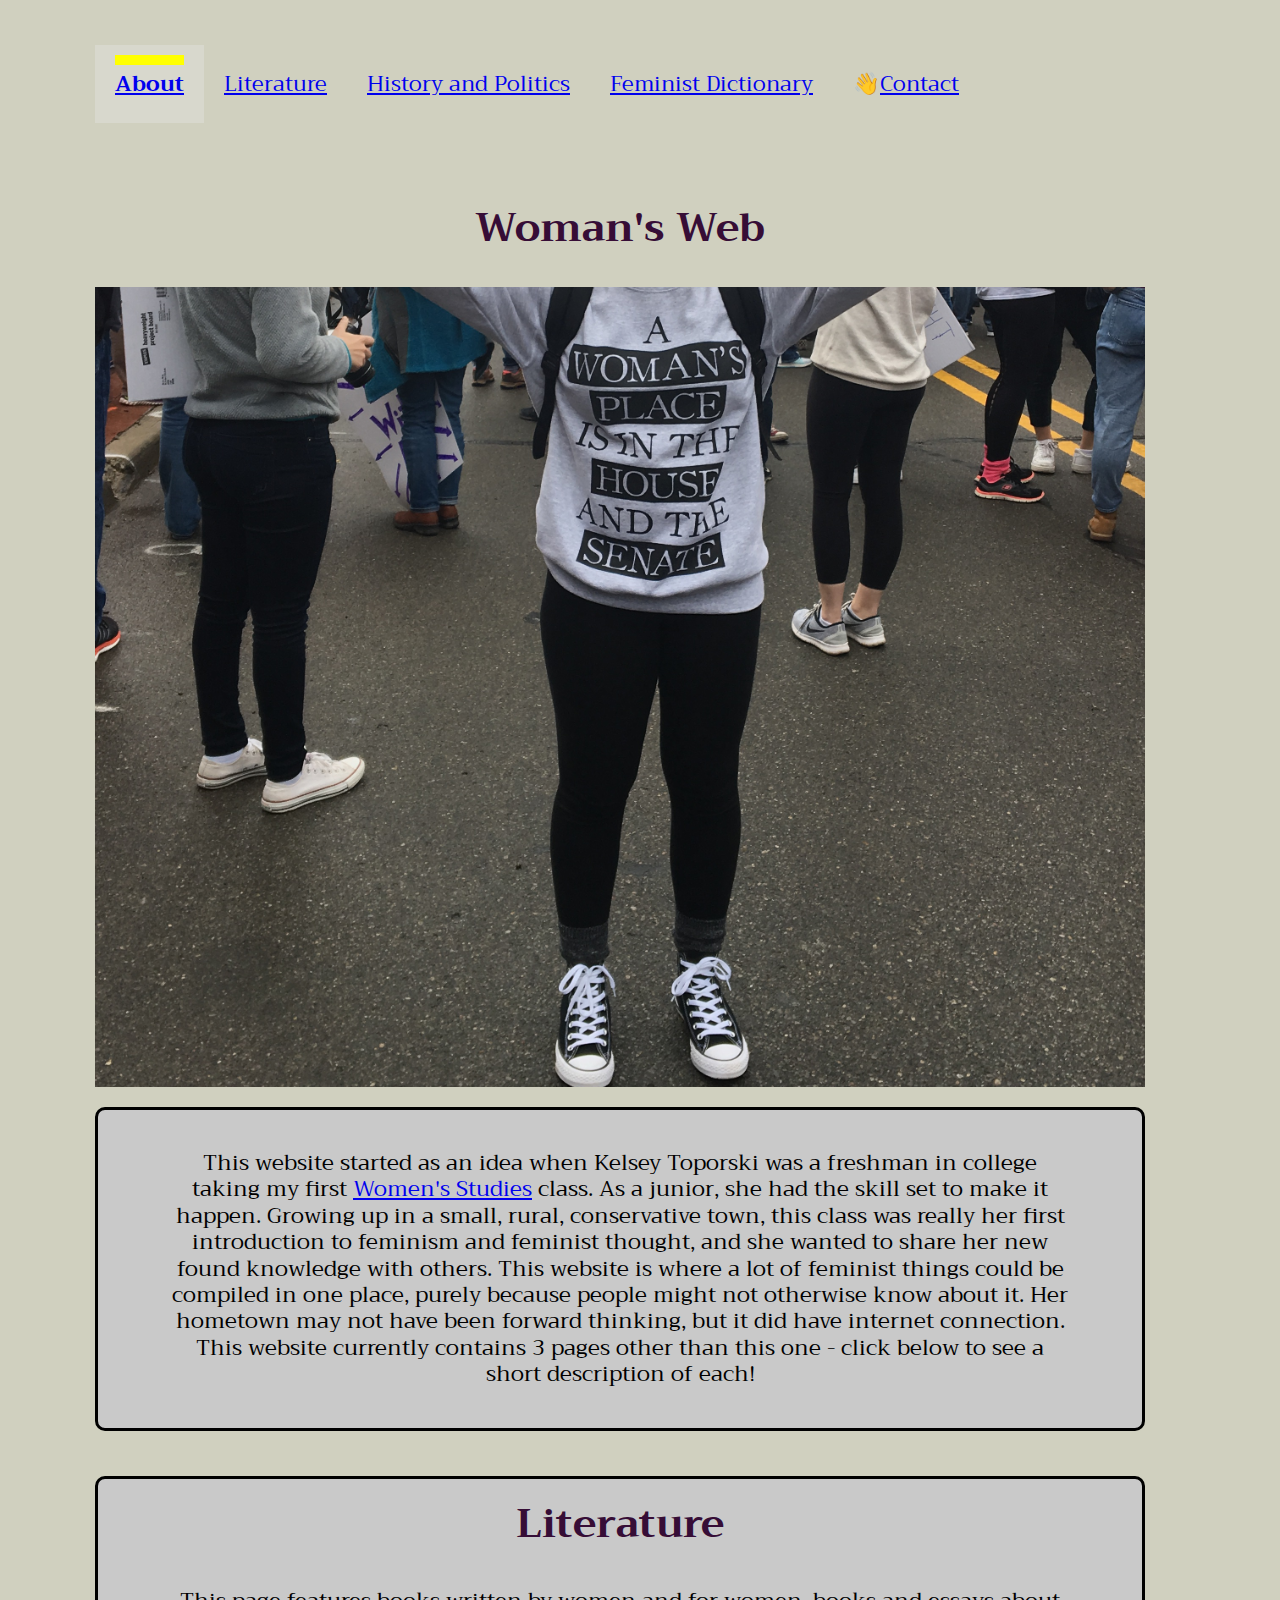
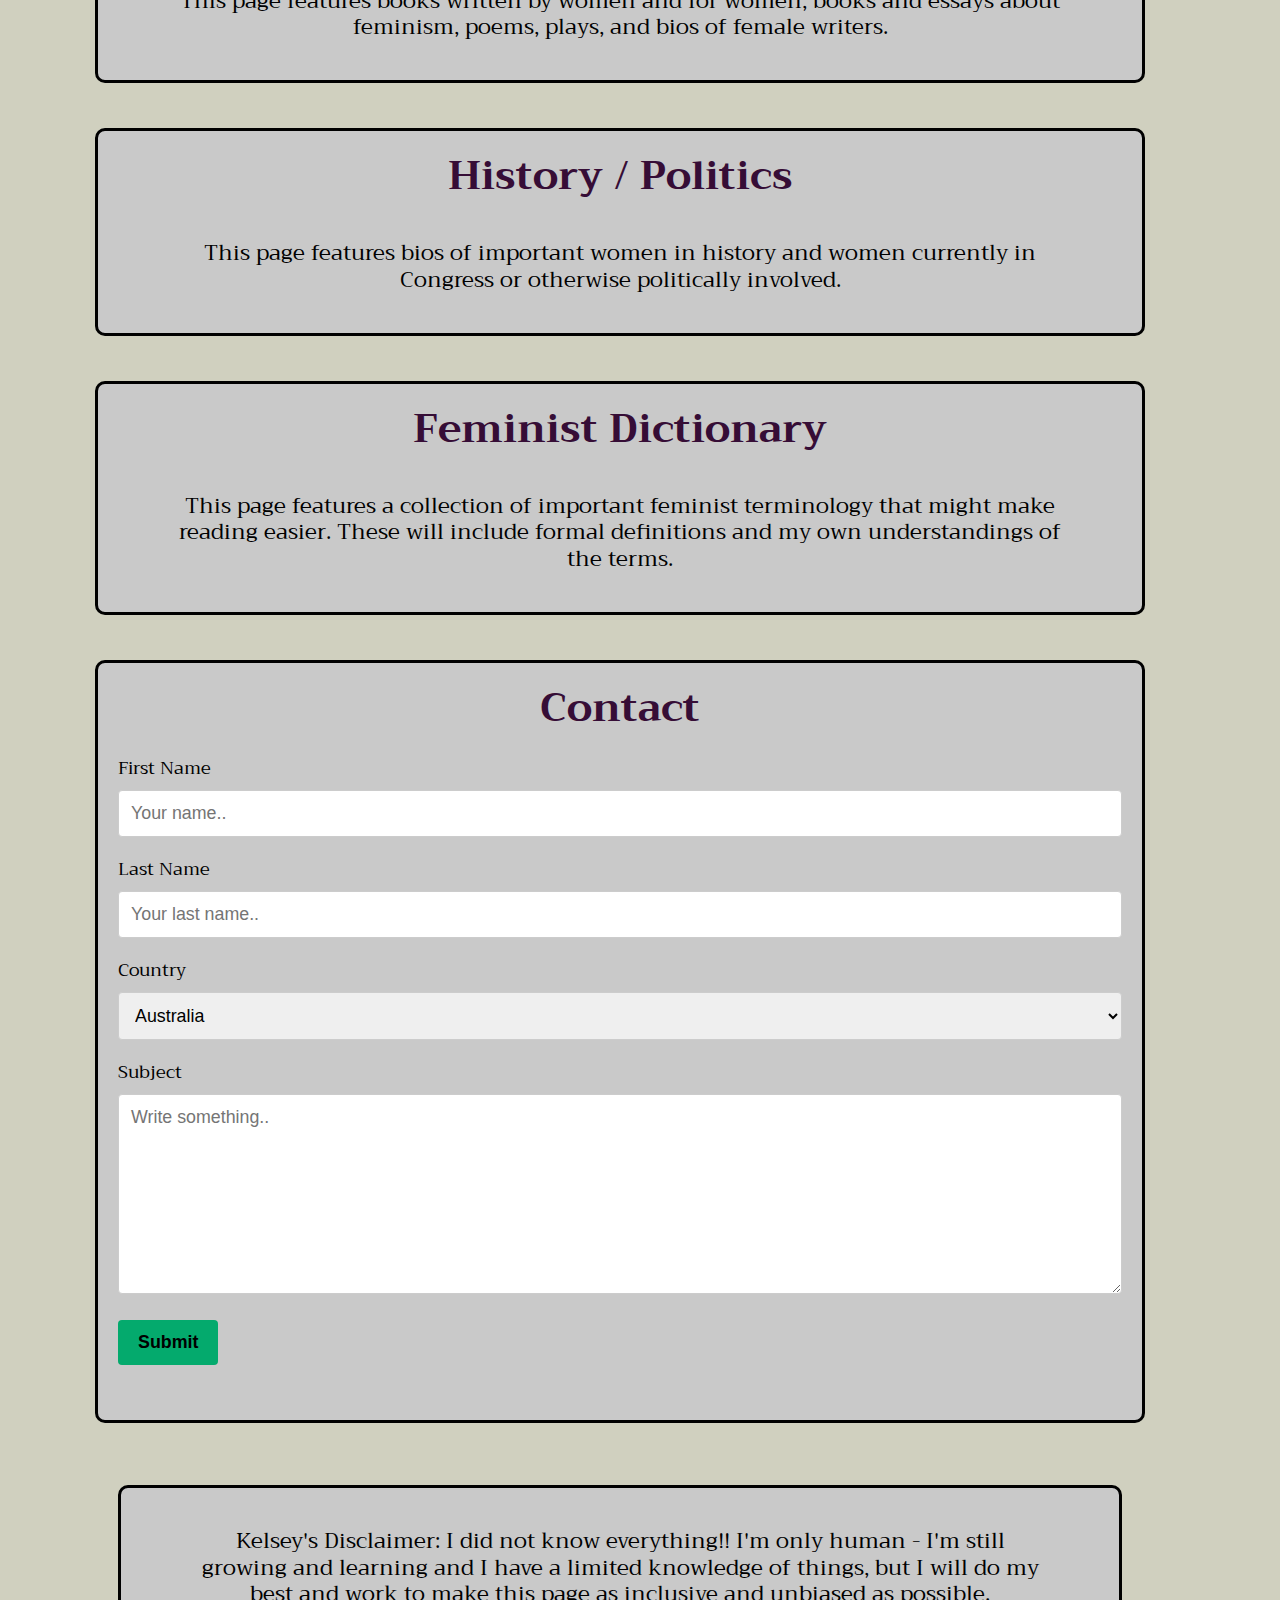
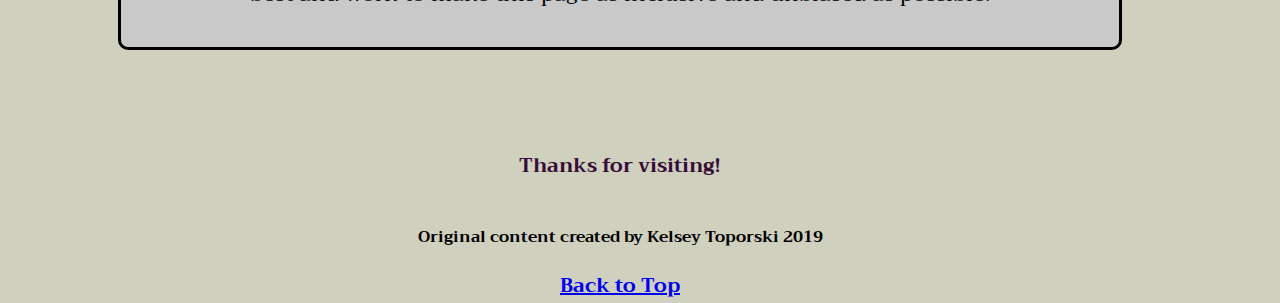
<file: index.html>
<!DOCTYPE html>
<html lang="en">
<head>
  <meta charset="UTF-8">

  <meta name="viewport" content="width=device-width, initial-scale=1.0">
  

  <!-- connects to the stylesheets -->
  <link rel="stylesheet" href="css/reset.css">
  <link rel="stylesheet" href="css/style.css">

  <!-- connect to a Google font -->  
  <link rel="stylesheet" href="https://fonts.googleapis.com/css?family=Trirong">
  <!-- connect to a Font Aweseom font -->
  <link rel="stylesheet" href="https://cdnjs.cloudflare.com/ajax/libs/font-awesome/4.7.0/css/font-awesome.min.css">
  <!-- connect to a favicon -->

  <title>Women's Web</title>
</head>
<body>
  <a class="skip" href="#mainstuff">Skip to Main Content</a>
  <header>
    <nav> 
        <ul>
          <li class="active"><a href="index.html">About</a></li>
          <li><a href="literature.html">Literature</a></li>
          <li><a href="history.html">History and Politics</a></li>
          <li><a href="femdict.html">Feminist Dictionary</a></li>
          <li>&#128075;<a href="#contact">Contact</a></li> 
        </ul>
    </nav>
    <h1> Woman's Web </h1>
    
    <div class = "intro">
      
    
    </div>

    <!-- <div class="womens-image">
      <img src="images/women_march_pano.jpg" width="1200" alt="Image of the Ann Arbor Women's March">
    </div> -->
  </header>

  <main class="container" id = "mainstuff">

    
    <div class="about-text" id = "about" tabindex="0">
      <p>
        This website started as an idea when Kelsey Toporski was a freshman in college taking my first <a href="https://lsa.umich.edu/wgs/undergraduates/undergraduate-courses.html"> Women's Studies</a> class. As a junior, she had the skill set to make it happen. Growing up in a small, rural, conservative town, this class was really her first introduction to feminism and feminist thought, and she wanted to share her new found knowledge with others. 
        This website is where a lot of feminist things could be compiled in one place, purely because people might not otherwise know about it. Her hometown may not have been forward thinking, but it did have internet connection. This website currently contains 3 pages other than this one - click below to see a short description of each!
      </p>
    </div>
    
    

    <div class="literature text" id="literature" tabindex="0">
      <h3>Literature</h3>
        <p>
          This page features books written by women and for women, books and essays about feminism, poems, plays, and bios of female writers.
        </p>
      </div>

      <div class="history text" id="history" tabindex="0">
      <h3>History / Politics</h3>
        <p>
          This page features bios of important women in history and women currently in Congress or otherwise politically involved.
        </p>
      </div>

      <div class="feminist text" id="feminist" tabindex="0">
      <h3>Feminist Dictionary</h3>
        <p>
          This page features a collection of important feminist terminology that might make reading easier. These will include formal definitions and my own understandings of the terms.
        </p>
      </div>
      <div id = "contact" class="contact text" tabindex="0">
        <h3>Contact</h3>
        <form action="action_page.php">

          <label for="fname">First Name</label>
          <input type="text" id="fname" name="firstname" placeholder="Your name..">
      
          <label for="lname">Last Name</label>
          <input type="text" id="lname" name="lastname" placeholder="Your last name..">
      
          <label for="country">Country</label>
          <select id="country" name="country">
            <option value="australia">Australia</option>
            <option value="canada">Canada</option>
            <option value="usa">USA</option>
          </select>
      
          <label for="subject">Subject</label>
          <textarea id="subject" name="subject" placeholder="Write something.." style="height:200px"></textarea>
      
          <input type="submit" value="Submit">
      
        </form>

    <div class="disclaimer" id="disc" tabindex="0">
      <p>
        <span>Kelsey's Disclaimer:</span> I did not know everything!! I'm only human - I'm still growing and learning and I have a limited knowledge of things, but I will do my best and work to make this page as inclusive and unbiased as possible.
      </p>
    </div>


 
</main>
<footer>
  <!-- <p class="thanks"> -->
  <div class = "thanks" id="thankstext" tabindex="0">
    Thanks for visiting! <i class="far fa-grin"> </i>
  <p>Original content created by Kelsey Toporski 2019</p>
  <a href="#top" class="tops">Back to Top</a>
</div>
</footer>
</body>
</html>
</file>
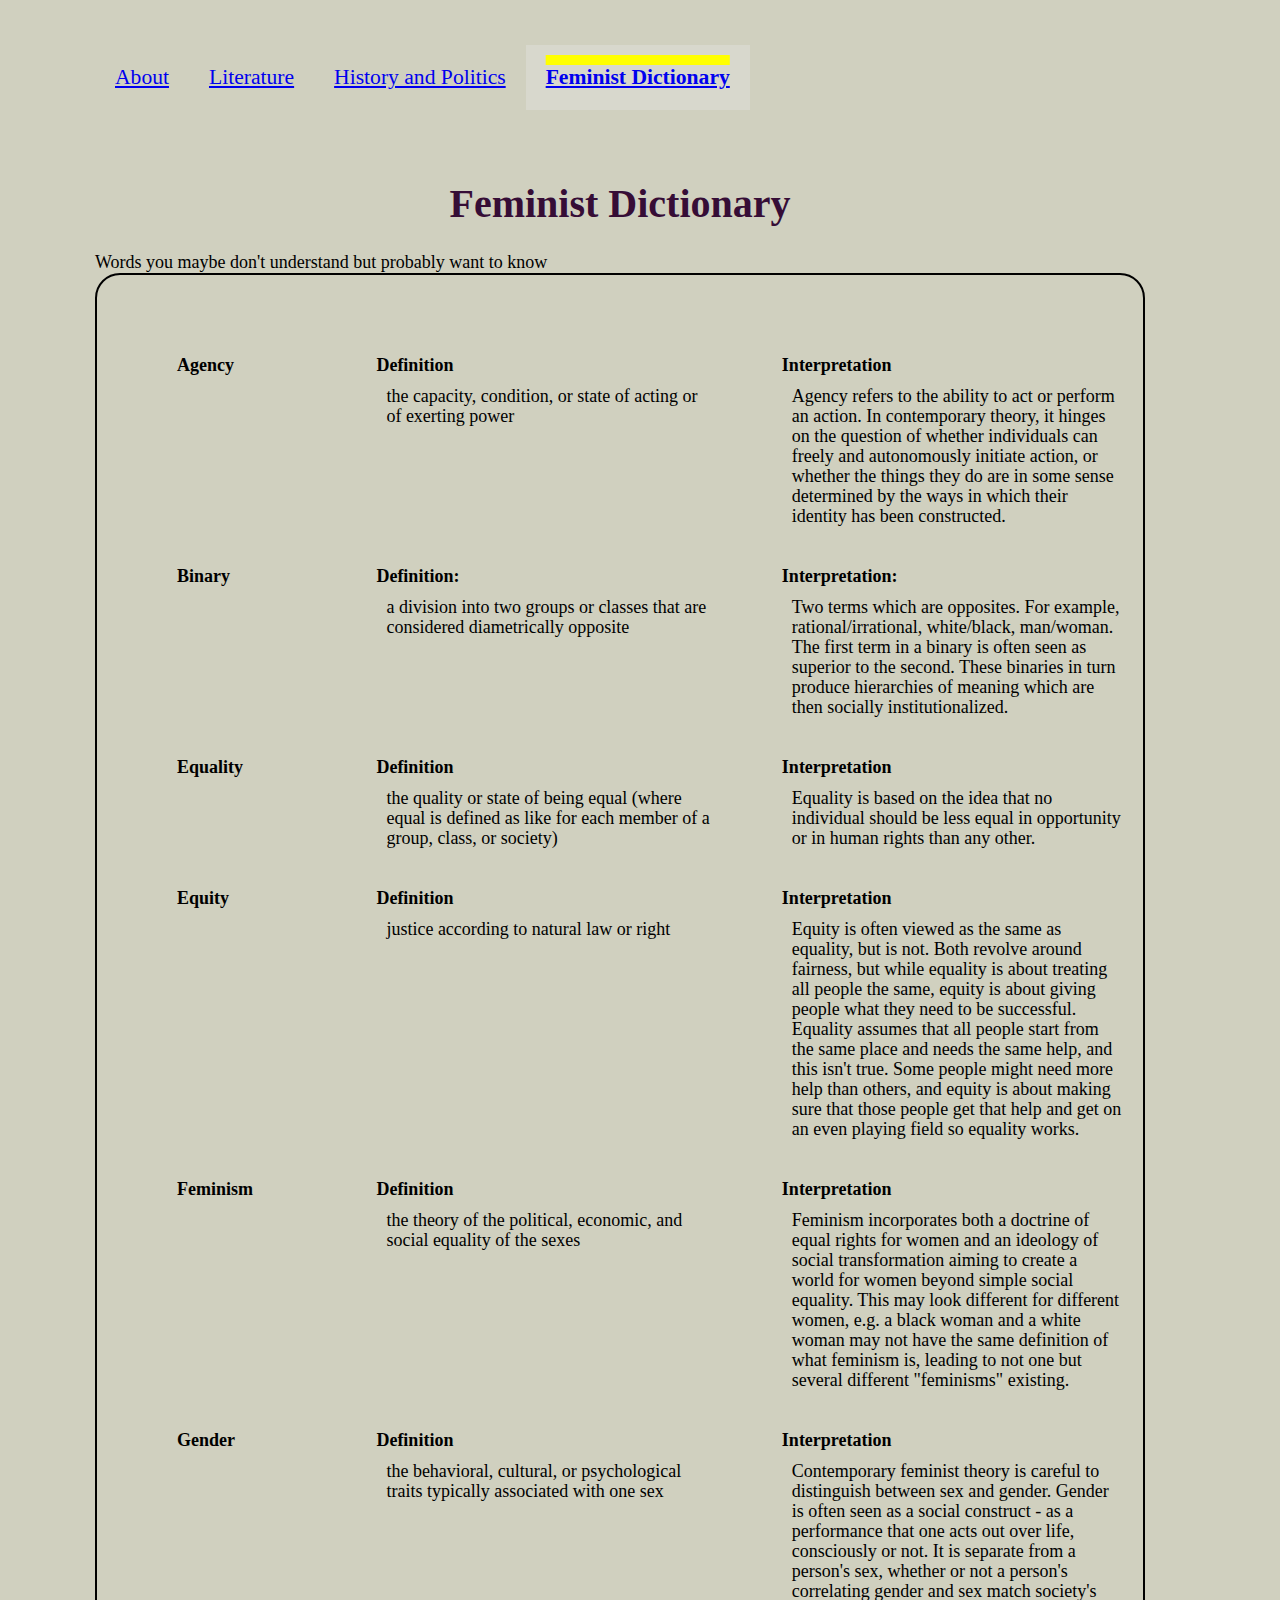
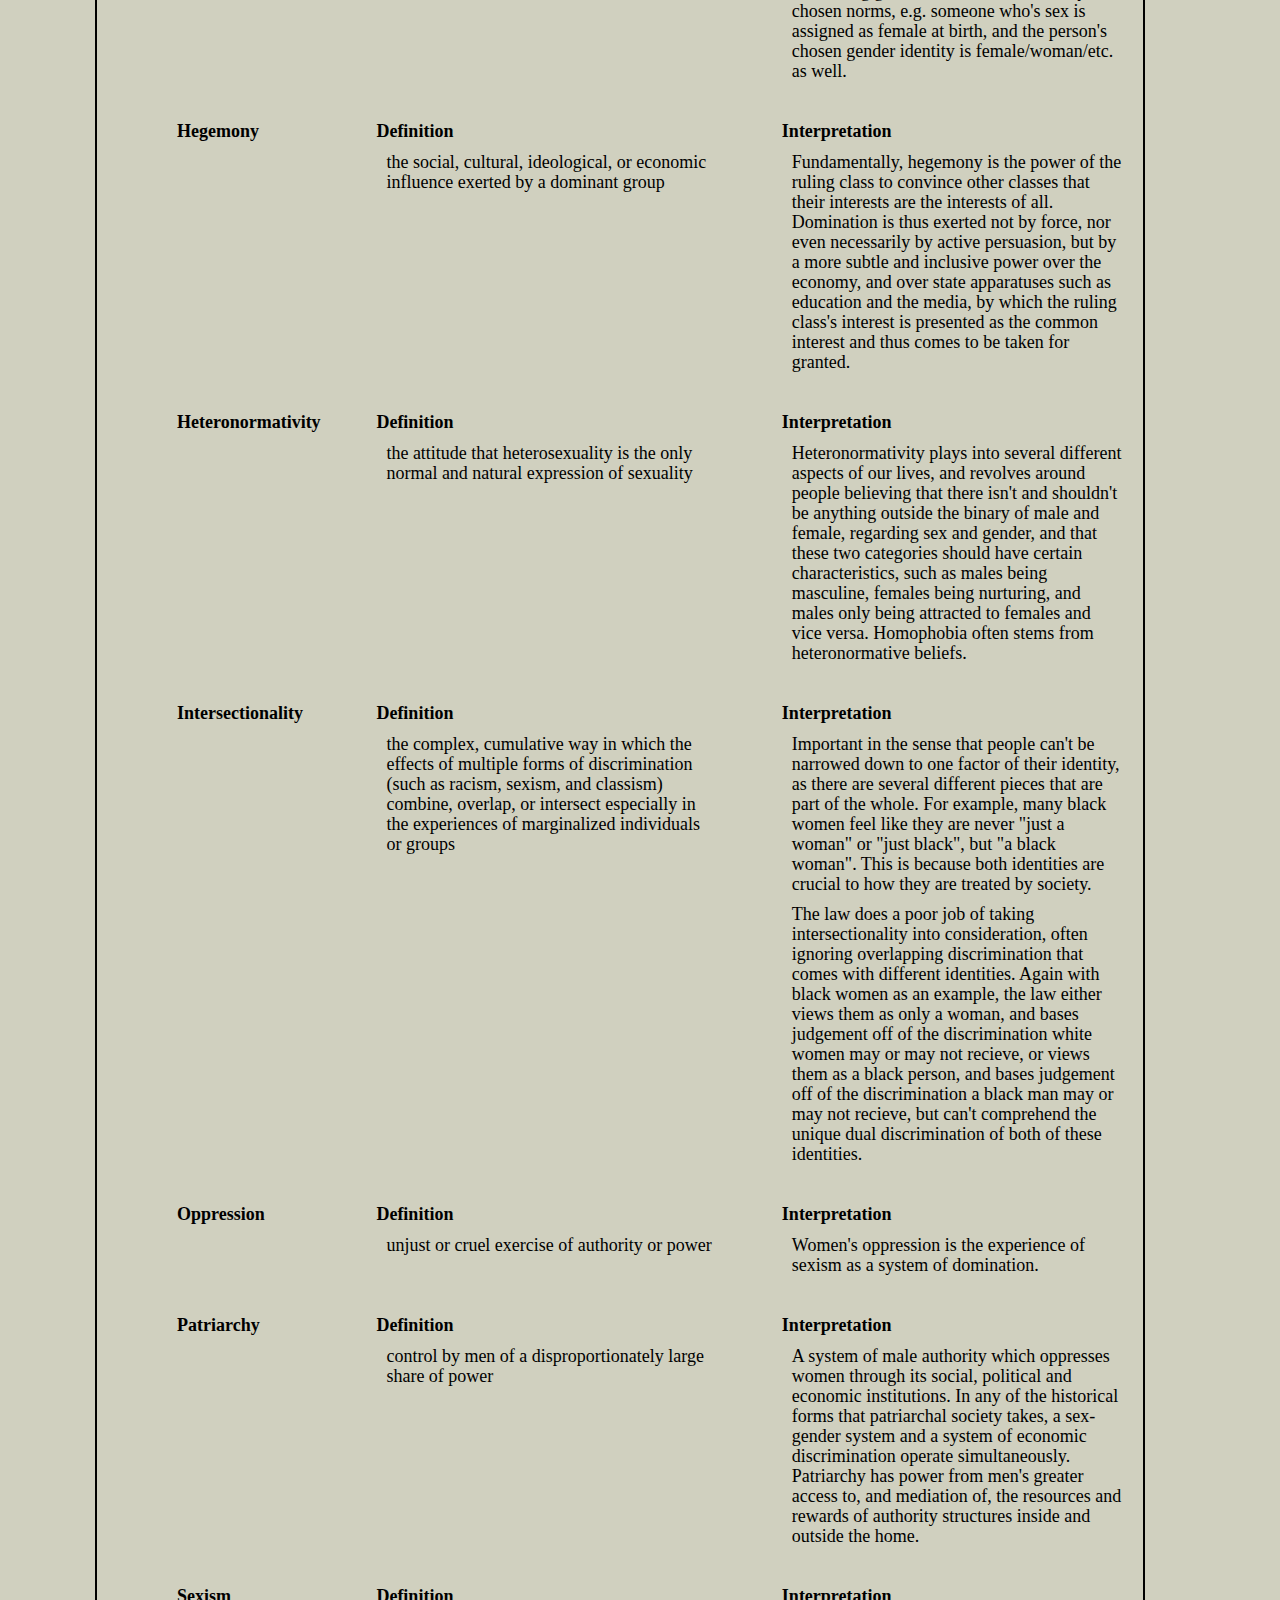
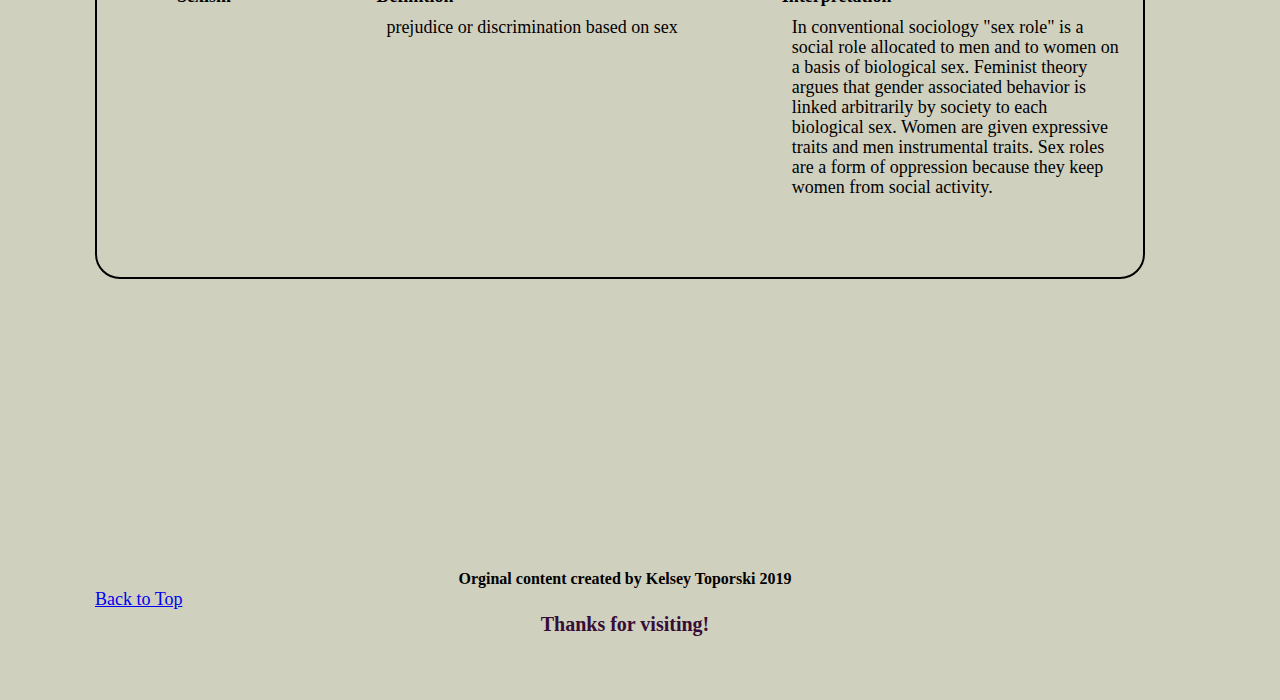
<file: femdict.html>
<!DOCTYPE html>
<html lang="en">
<head>
  <meta charset="UTF-8">

  <meta name="viewport" content="width=device-width, initial-scale=1.0">

  <!-- connects to the stylesheets -->
  <link rel="stylesheet" href="css/reset.css">
  <link rel="stylesheet" href="css/style.css">

  <!-- connect to a Google font -->  
  <!-- connect to a Font Aweseom font -->
  <!-- connect to a favicon -->

  <title>Women's Web - Dictionary</title>
</head>

<body>
  <a class="skip" href="#mainstuff">Skip to Main Content</a>
  <header>
    <nav>
        <ul>
          <li><a href="index.html">About</a></li>
          <li><a href="literature.html">Literature</a></li>
          <li><a href="history.html">History and Politics</a></li>
          <li class="active"><a href="femdict.html">Feminist Dictionary</a></li>
        </ul>
    </nav>
      <!-- definitions from meriam webster -->
      <!-- interpretations from
            The Dictionary of Feminist Theory - Maggie Humm,
            Key Concepts In Post-Colonial Studies - Ashcroft, Bill, Gareth Griffiths, and Helen Tiffin,
            or myself -->
      <!-- interpretation of equity from https://everydayfeminism.com/2014/09/equality-is-not-enough/ -->

    <h1>Feminist Dictionary</h1>

    Words you maybe don't understand but probably want to know
  
  </header>

  <main>
  

      <!-- definitions from meriam webster -->
      <!-- interpretations from
            The Dictionary of Feminist Theory - Maggie Humm,
            Key Concepts In Post-Colonial Studies - Ashcroft, Bill, Gareth Griffiths, and Helen Tiffin,
            or myself -->
      <!-- interpretation of equity from https://everydayfeminism.com/2014/09/equality-is-not-enough/ -->

      <dl>
        <dt>Agency</dt>
        <dd>Definition
          <p>
            the capacity, condition, or state of acting or of exerting power
          </p>
        <dd>Interpretation
          <p>
            Agency refers to the ability to act or perform an action. In contemporary theory, it hinges on the question of whether individuals can freely and autonomously initiate action, or whether the things they do are in some sense determined by the ways in which their identity has been constructed.
          </p>

        
        <dt>Binary</dt>
        <dd>Definition:
          <p>
            a division into two groups or classes that are considered diametrically opposite
          </p></dd>
        <dd>Interpretation:
          <p>
            Two terms which are opposites. For example, rational/irrational, white/black, man/woman. The first term in a binary is often seen as superior to the second. These binaries in turn produce hierarchies of meaning which are then socially institutionalized.
          </p></dd>
        
          
        <dt>Equality</dt>
        <dd>Definition
          <p>
            the quality or state of being equal (where equal is defined as like for each member of a group, class, or society)
          </p></dd>
        <dd>Interpretation
          <p>
            Equality is based on the idea that no individual should be less equal in opportunity or in human rights than any other.
          </p></dd>
        
          
        <dt>Equity</dt>
        <dd>Definition
          <p>
            justice according to natural law or right
          </p></dd>
        <dd>Interpretation
          <p>
            Equity is often viewed as the same as equality, but is not. Both revolve around fairness, but while equality is about treating all people the same, equity is about giving people what they need to be successful. Equality assumes that all people start from the same place and needs the same help, and this isn't true. Some people might need more help than others, and equity is about making sure that those people get that help and get on an even playing field so equality works.
          </p></dd>
        
          
        <dt>Feminism</dt>
        <dd>Definition
          <p>
            the theory of the political, economic, and social equality of the sexes
          </p></dd>
        <dd>Interpretation
          <p>
            Feminism incorporates both a doctrine of equal rights for women and an ideology of social transformation aiming to create a world for women beyond simple social equality. This may look different for different women, e.g. a black woman and a white woman may not have the same definition of what feminism is, leading to not one but several different "feminisms" existing.
          </p></dd>
       
          
        <dt>Gender</dt>
        <dd>Definition
          <p>
            the behavioral, cultural, or psychological traits typically associated with one sex
          </p></dd>
        <dd>Interpretation
          <p>
            Contemporary feminist theory is careful to distinguish between sex and gender. Gender is often seen as a social construct - as a performance that one acts out over life, consciously or not. It is separate from a person's sex, whether or not a person's correlating gender and sex match society's chosen norms, e.g. someone who's sex is assigned as female at birth, and the person's chosen gender identity is female/woman/etc. as well.
          </p></dd>
        
          
        <dt>Hegemony</dt>
        <dd>Definition
          <p>
            the social, cultural, ideological, or economic influence exerted by a dominant group
          </p></dd>
        <dd>Interpretation
          <p>
            Fundamentally, hegemony is the power of the ruling class to convince other classes that their interests are the interests of all.  Domination is thus exerted not by force, nor even necessarily by active persuasion, but by a more subtle and inclusive power over the economy, and over state apparatuses such as education and the media, by which the ruling class's interest is presented as the common interest and thus comes to be taken for granted.
          </p></dd>
       
          
        <dt>Heteronormativity</dt>
        <dd>Definition
          <p>
            the attitude that heterosexuality is the only normal and natural expression of sexuality
          </p></dd>
        <dd>Interpretation
          <p>
            Heteronormativity plays into several different aspects of our lives, and revolves around people believing that there isn't and shouldn't be anything outside the binary of male and female, regarding sex and gender, and that these two categories should have certain characteristics, such as males being masculine, females being nurturing, and males only being attracted to females and vice versa. Homophobia often stems from heteronormative beliefs.
          </p></dd>
        
          
        <dt>Intersectionality</dt>
        <dd>Definition
          <p>
            the complex, cumulative way in which the effects of multiple forms of discrimination (such as racism, sexism, and classism) combine, overlap, or intersect especially in the experiences of marginalized individuals or groups
          </p></dd>
        <dd>Interpretation
          <p>
            Important in the sense that people can't be narrowed down to one factor of their identity, as there are several different pieces that are part of the whole. For example, many black women feel like they are never "just a woman" or "just black", but "a black woman". This is because both identities are crucial to how they are treated by society.
          </p>
          <p>
            The law does a poor job of taking intersectionality into consideration, often ignoring overlapping discrimination that comes with different identities. Again with black women as an example, the law either views them as only a woman, and bases judgement off of the discrimination white women may or may not recieve, or views them as a black person, and bases judgement off of the discrimination a black man may or may not recieve, but can't comprehend the unique dual discrimination of both of these identities.
          </p></dd>
           
          
        <dt>Oppression</dt>
        <dd>Definition
          <p>
            unjust or cruel exercise of authority or power
          </p></dd>
        <dd>Interpretation
          <p>
            Women's oppression is the experience of sexism as a system of domination.
          </p></dd>
       
          
        <dt>Patriarchy</dt>
        <dd>Definition
          <p>
            control by men of a disproportionately large share of power
          </p></dd>
        <dd>Interpretation
          <p>
            A system of male authority which oppresses women through its social, political and economic institutions. In any of the historical forms that patriarchal society takes, a sex-gender system and a system of economic discrimination operate simultaneously. Patriarchy has power from men's greater access to, and mediation of, the resources and rewards of authority structures inside and outside the home.
          </p></dd>
             
          
        <dt>Sexism</dt>
        <dd>Definition
          <p>
            prejudice or discrimination based on sex
          </p></dd>
        <dd>Interpretation
          <p>
            In conventional sociology "sex role" is a social role allocated to men and to women on a basis of biological sex. Feminist theory argues that gender associated behavior is linked arbitrarily by society to each biological sex. Women are given expressive traits and men instrumental traits. Sex roles are a form of oppression because they keep women from social activity.
          </p></dd>
      </dl>

    </main>

    <footer>
      <p class="thanks">
        Thanks for visiting! <i class="far fa-grin"></i>
      </p>
      <p>Orginal content created by Kelsey Toporski 2019</p>

      <a href="#top" class="tops">Back to Top</a>
    </footer>

</body>
</html>
</file>
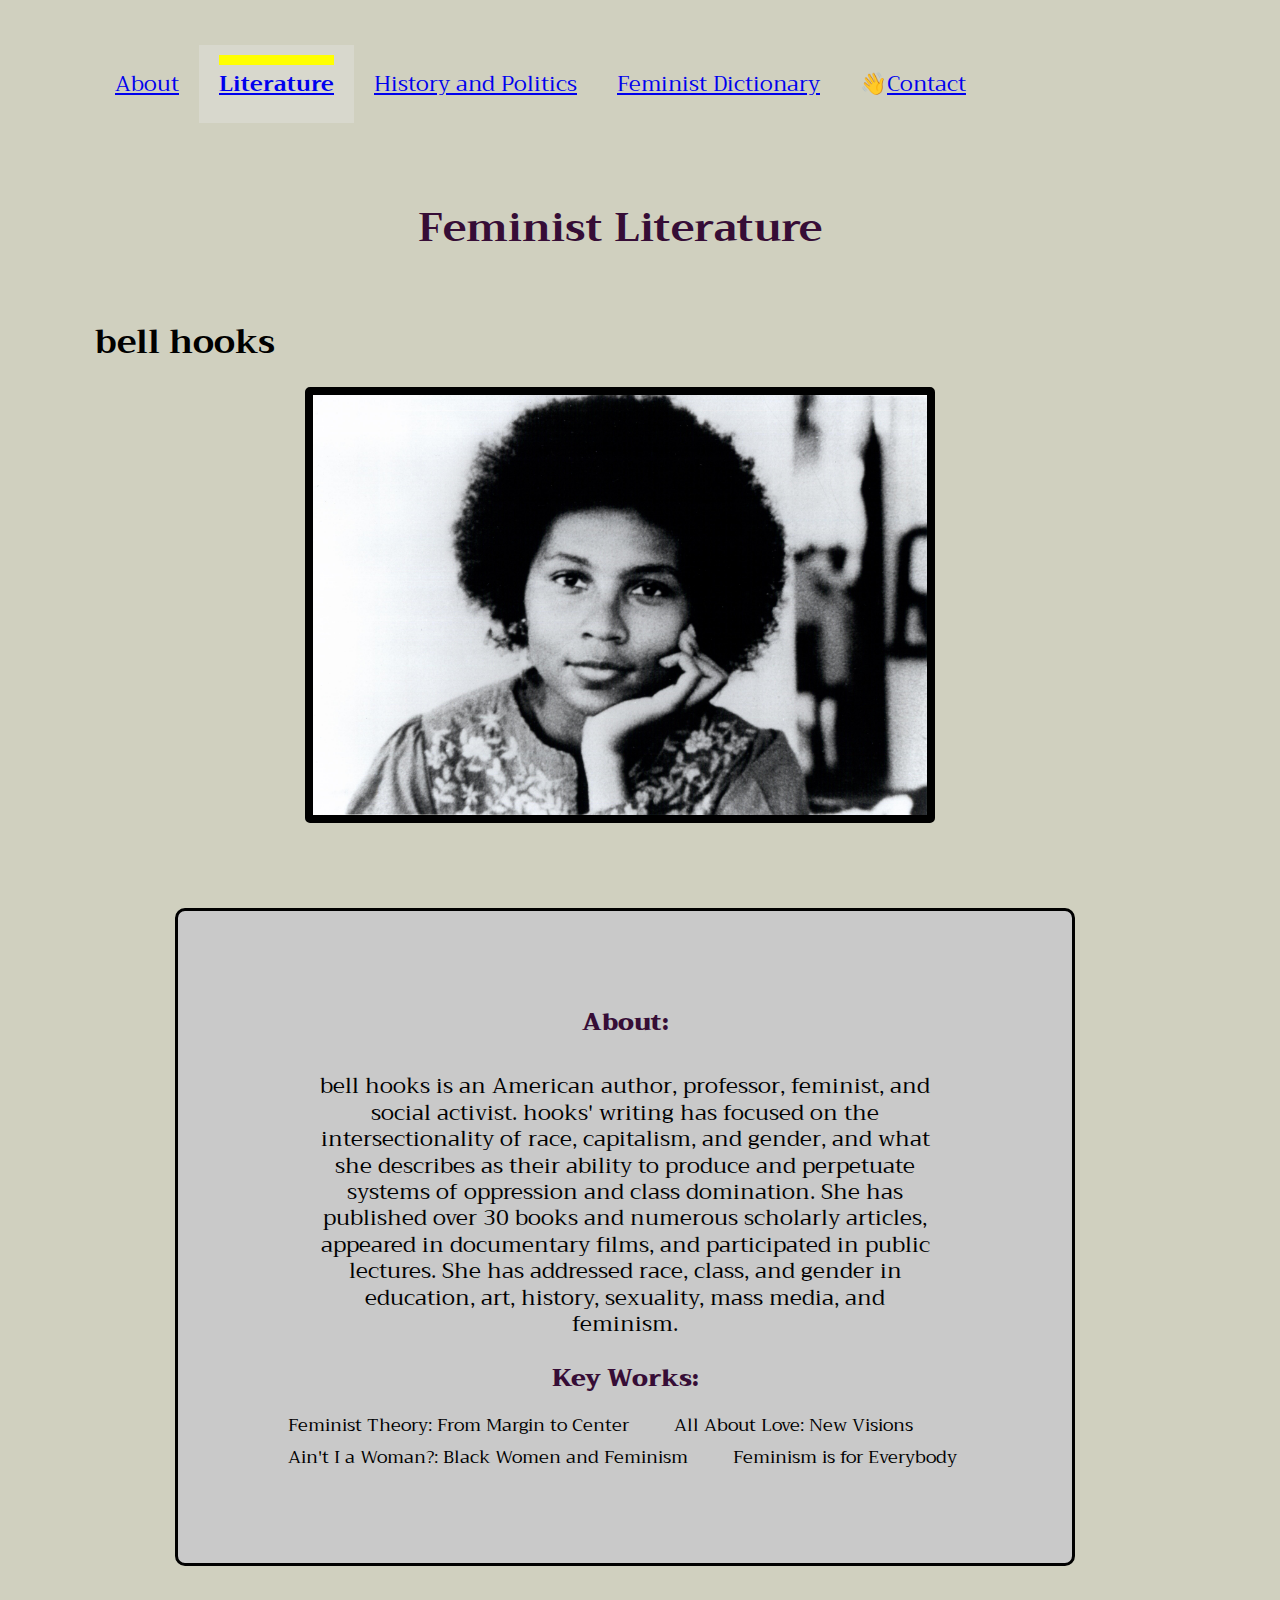
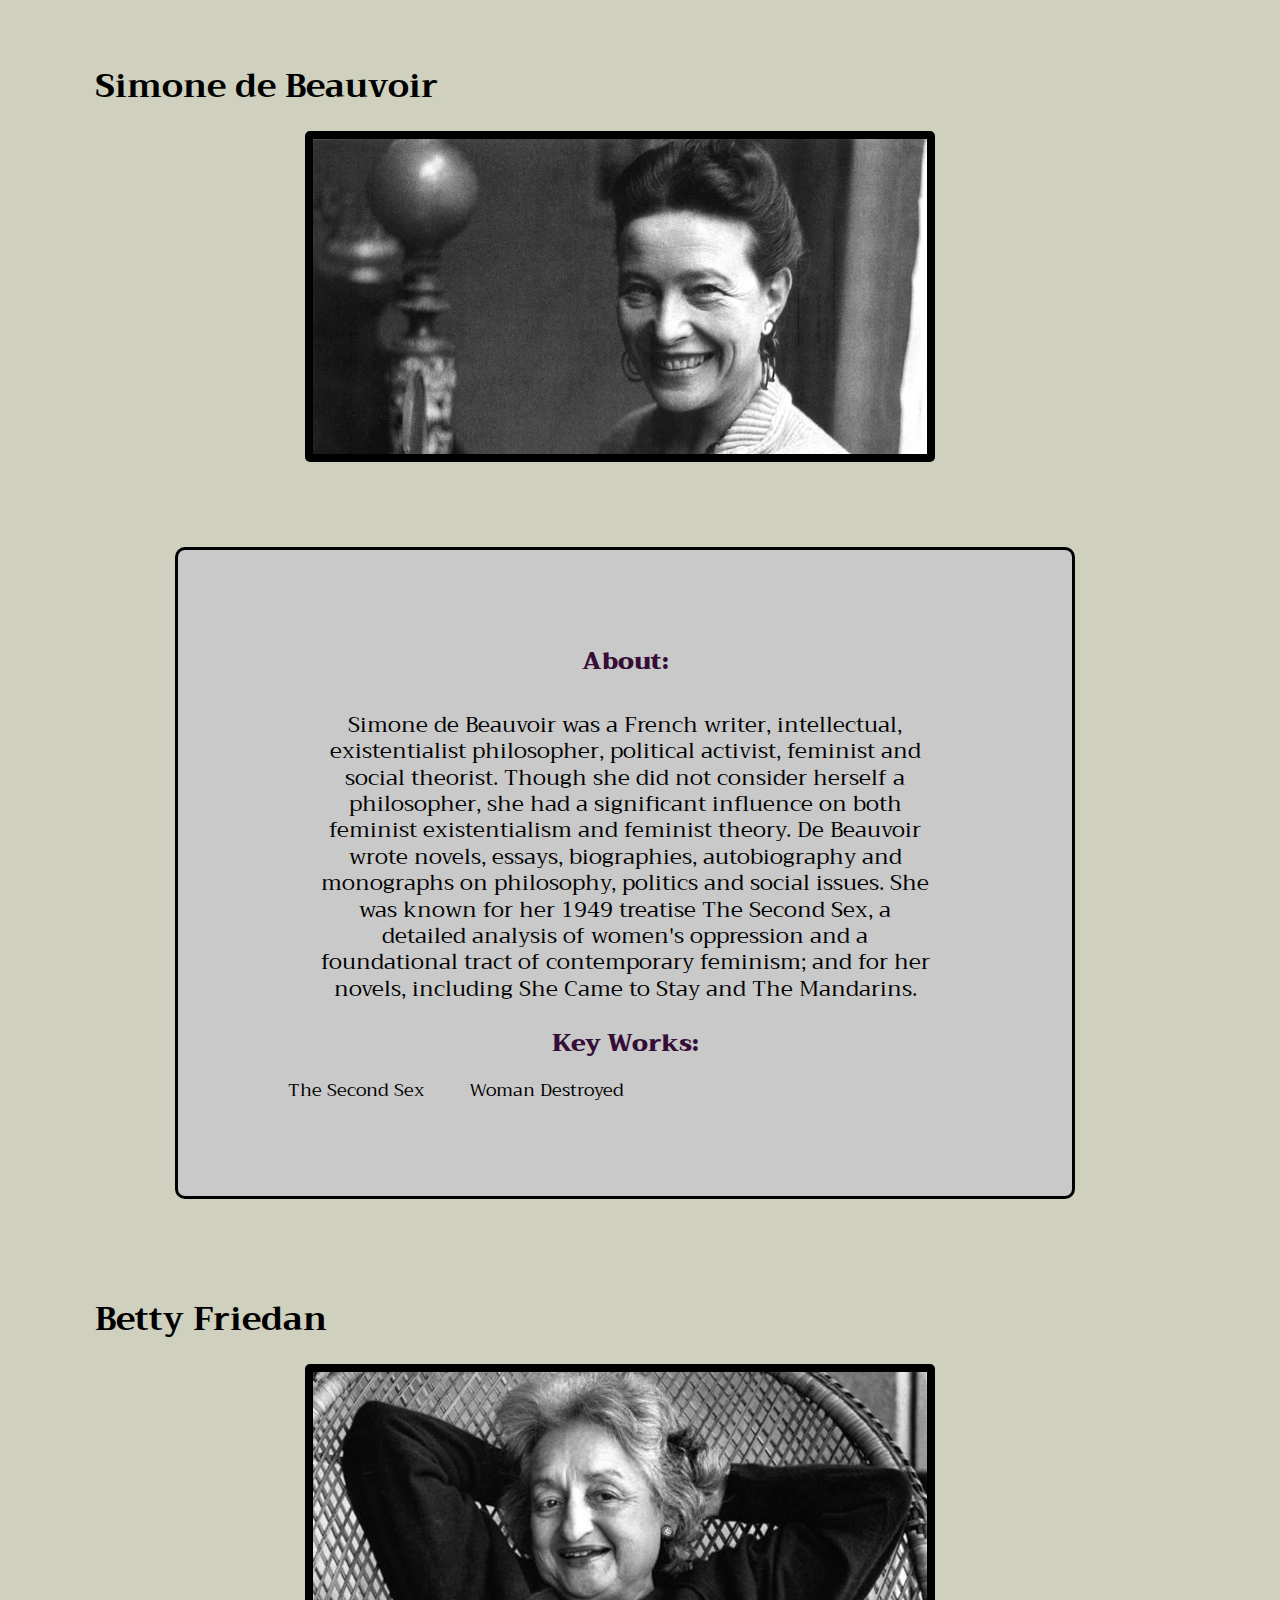
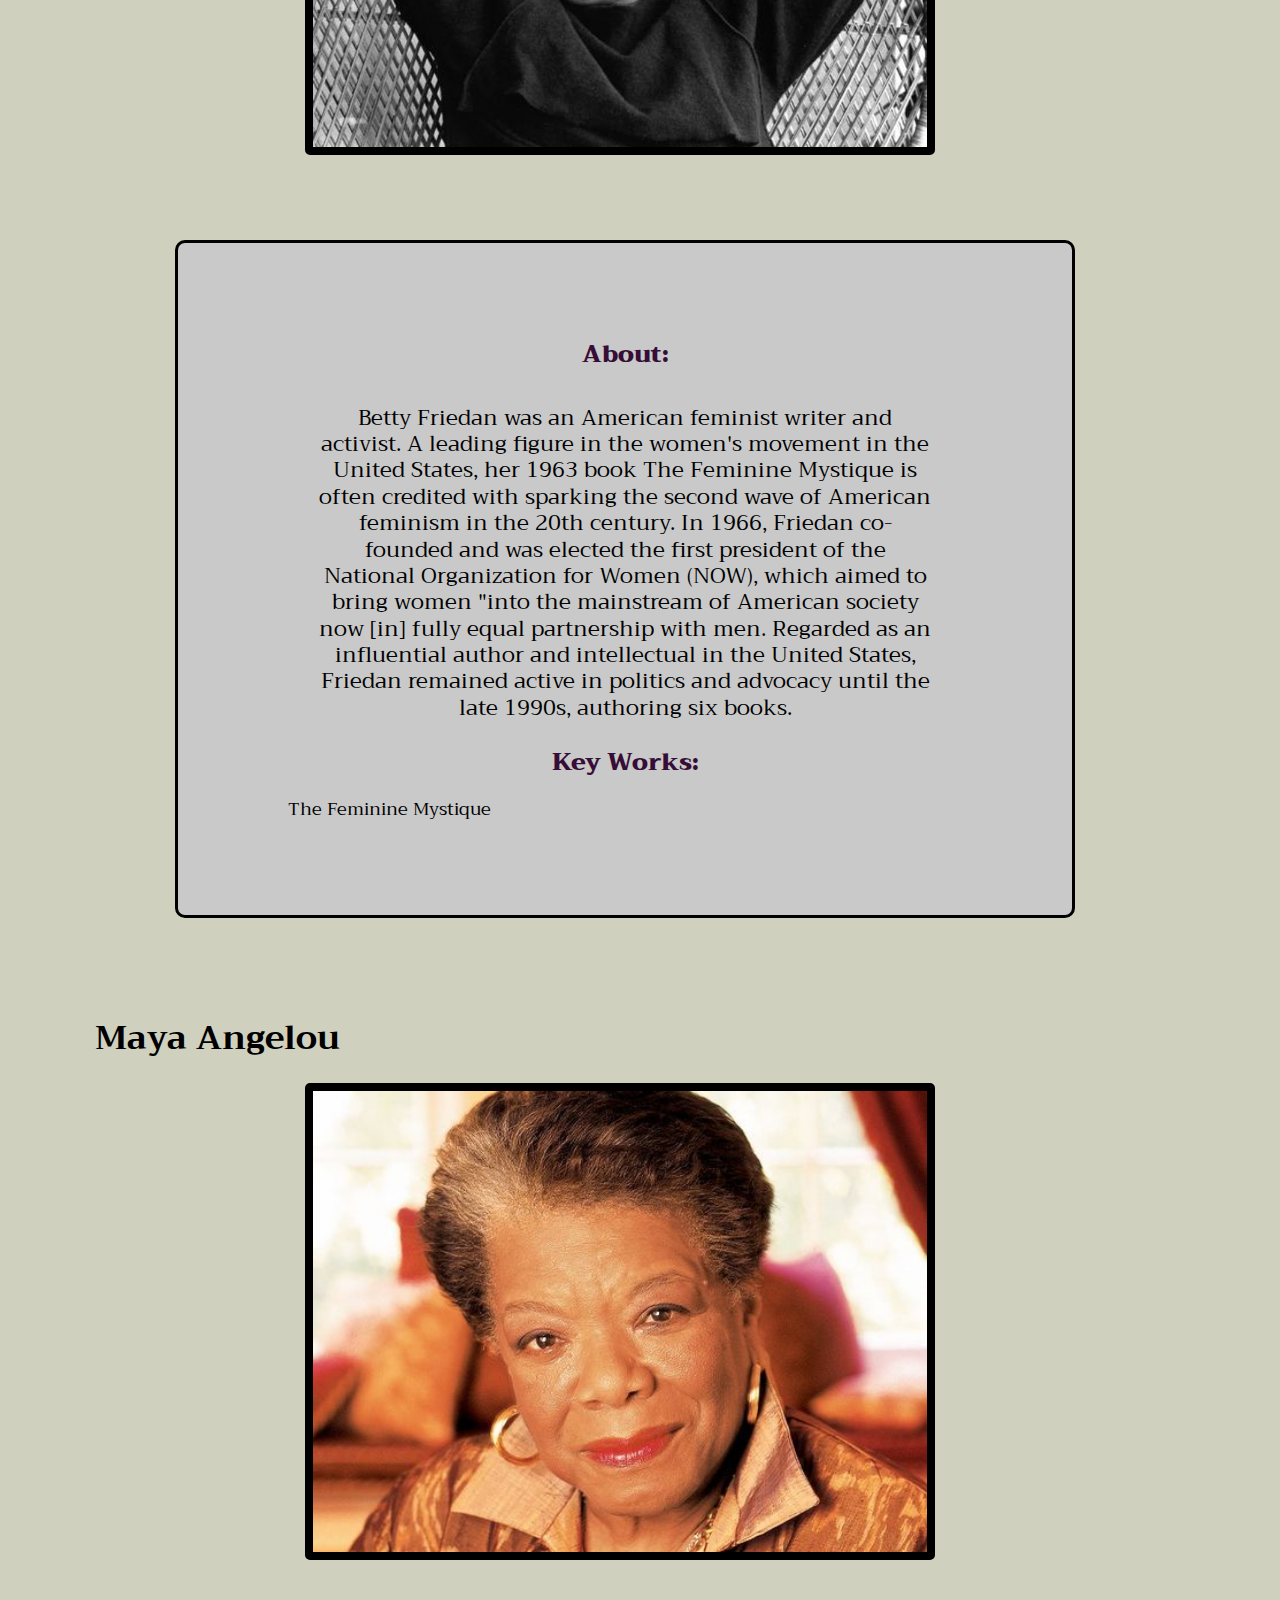
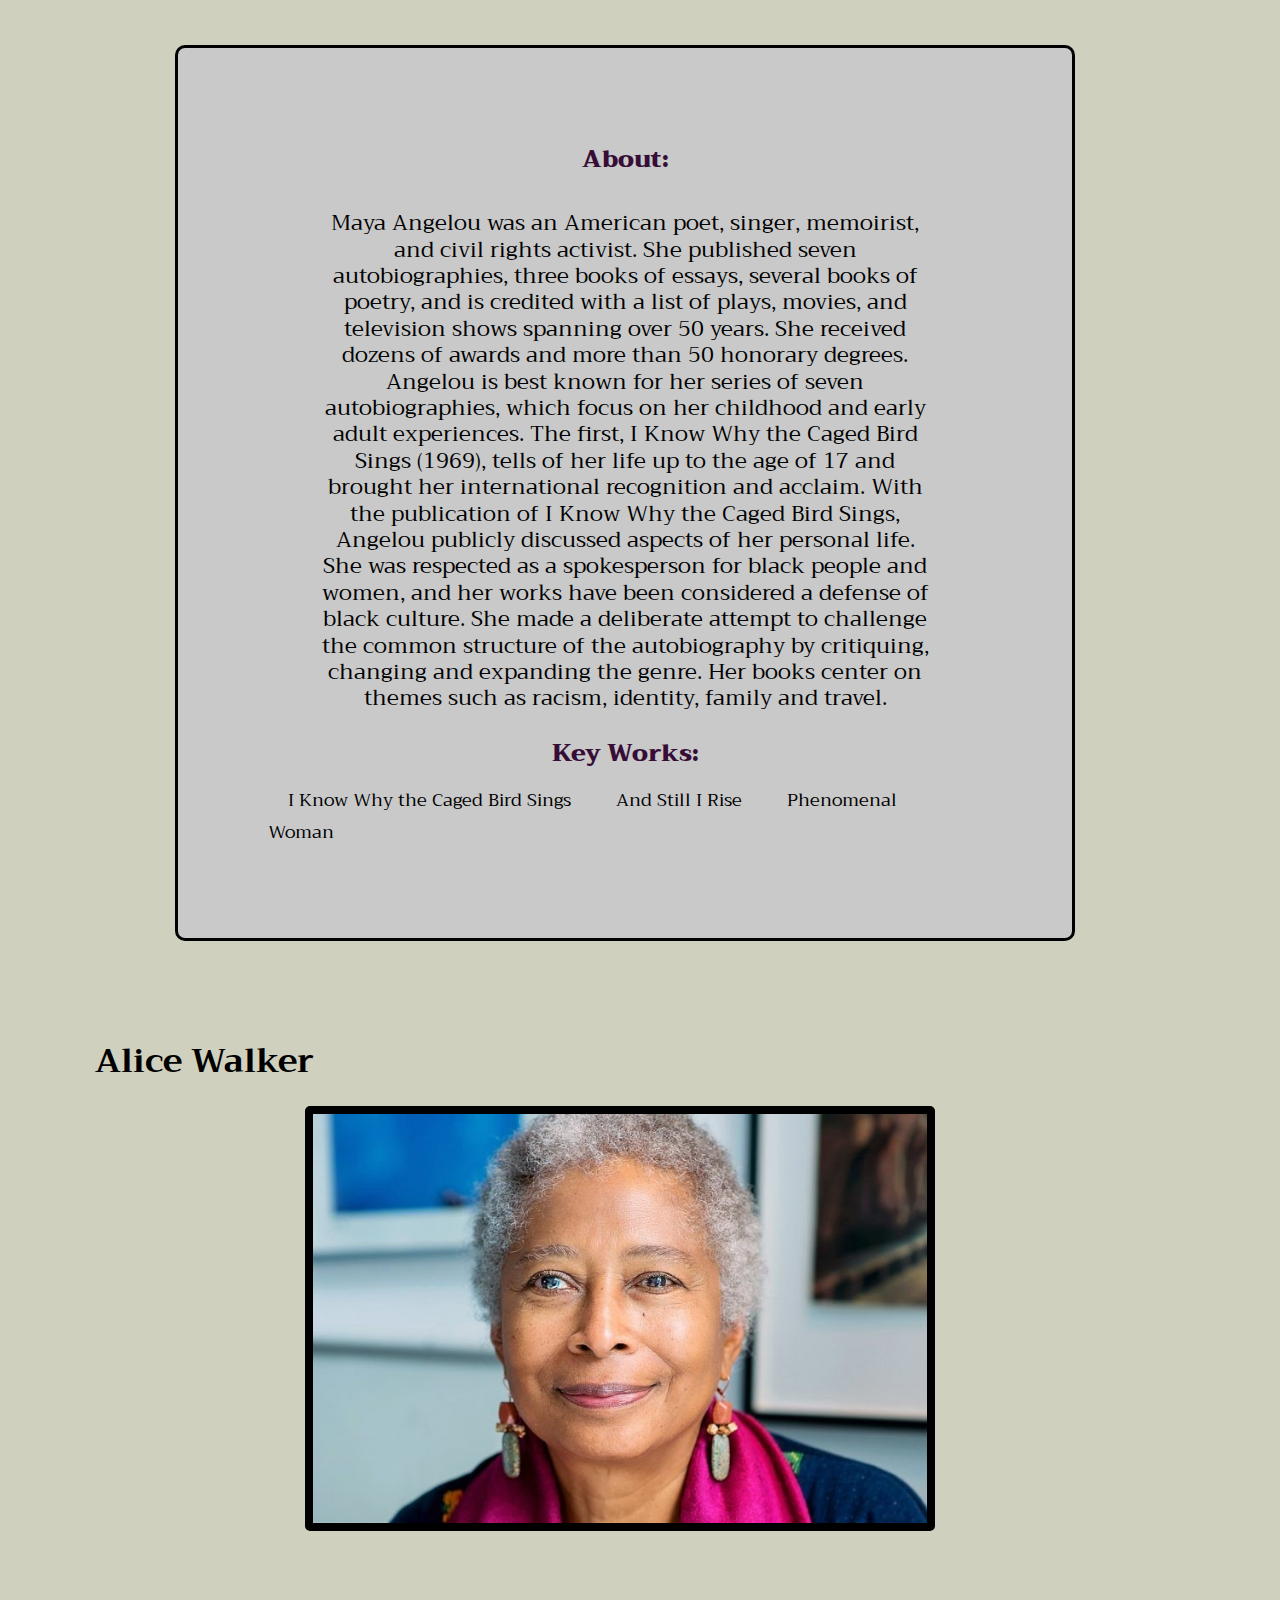
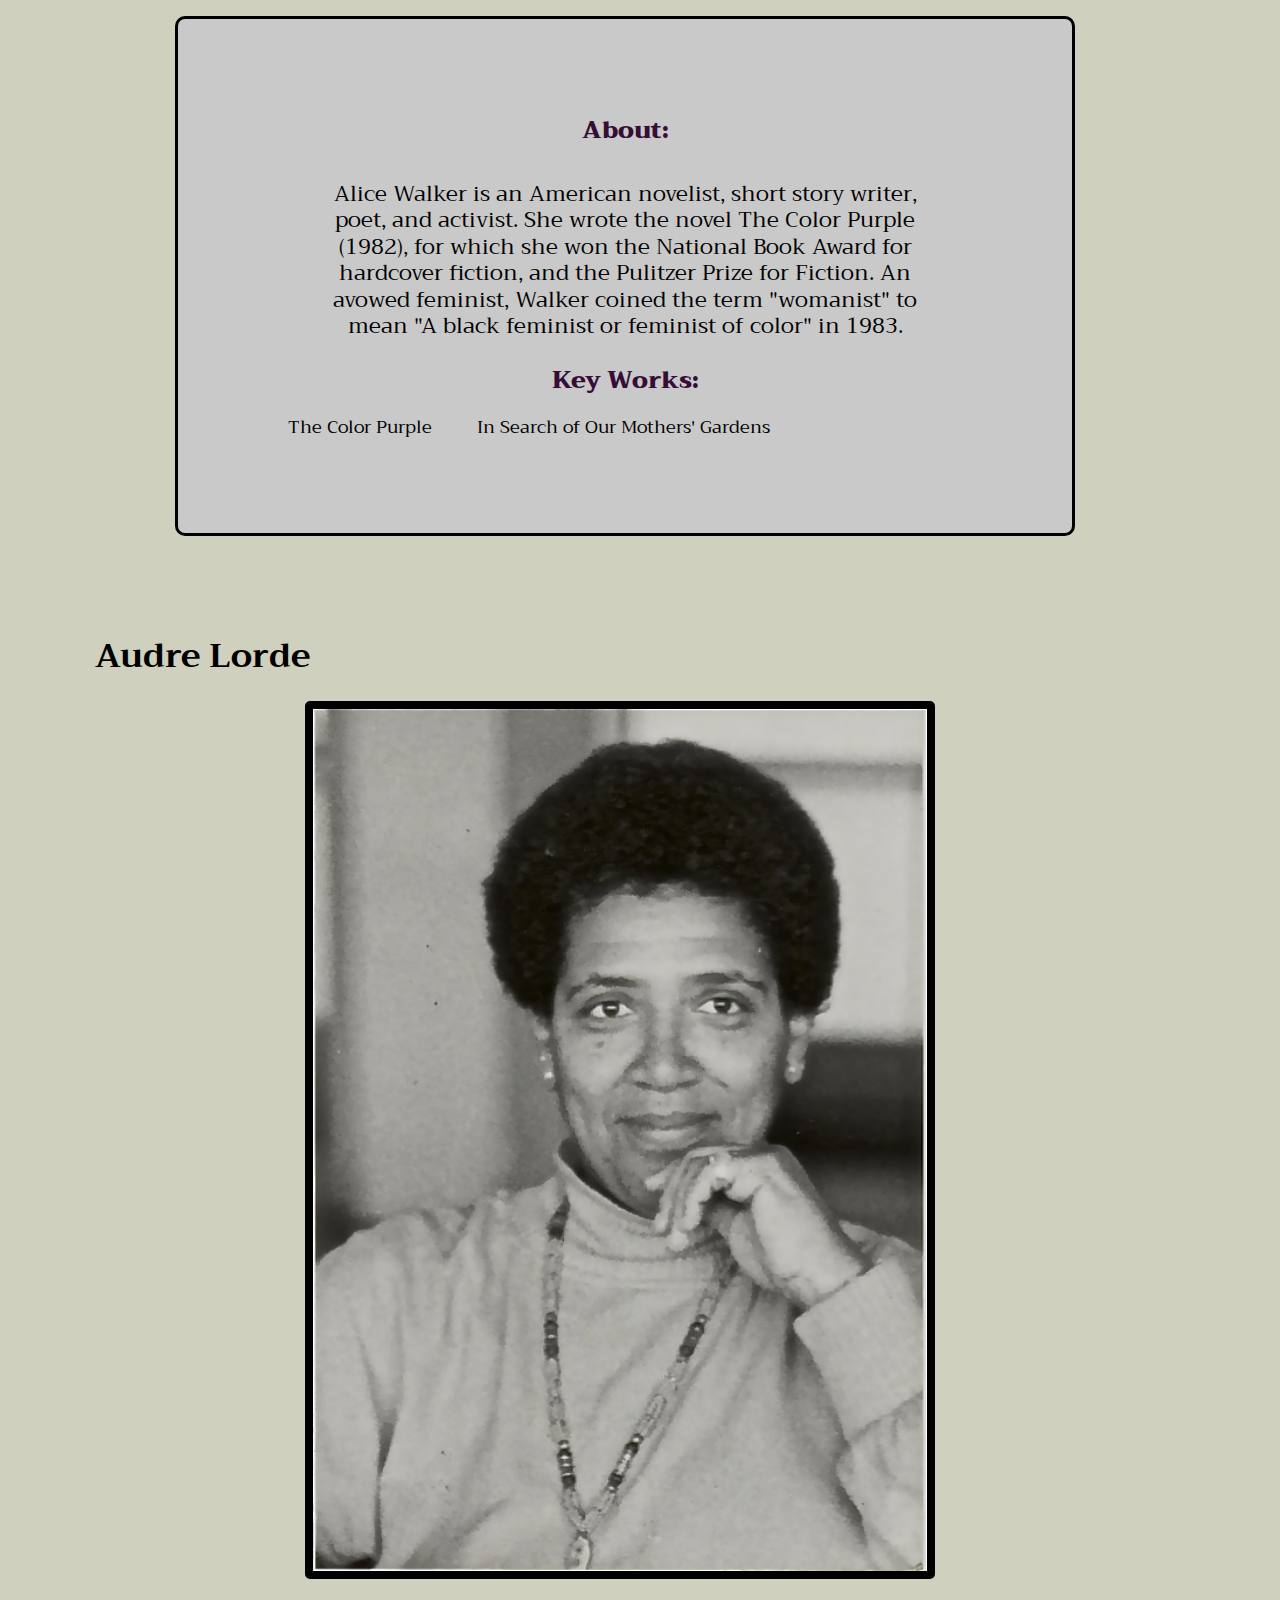
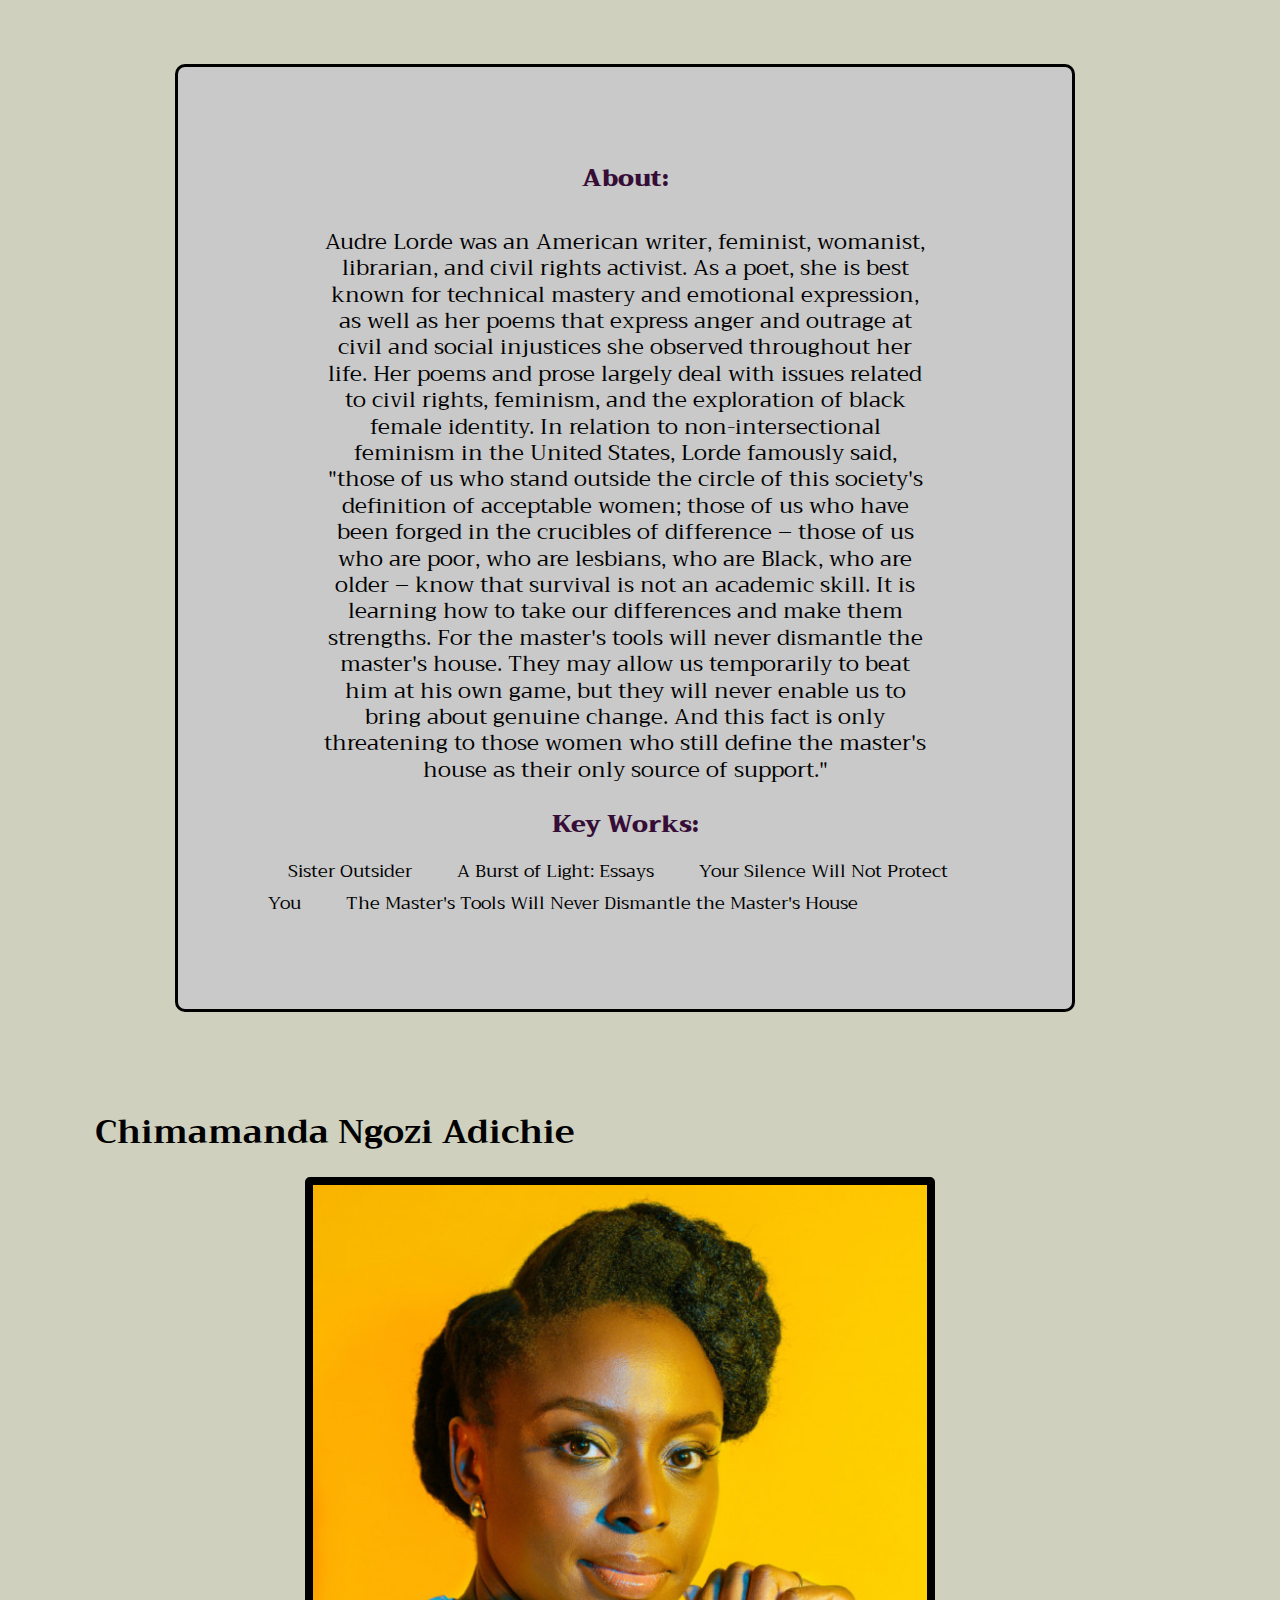
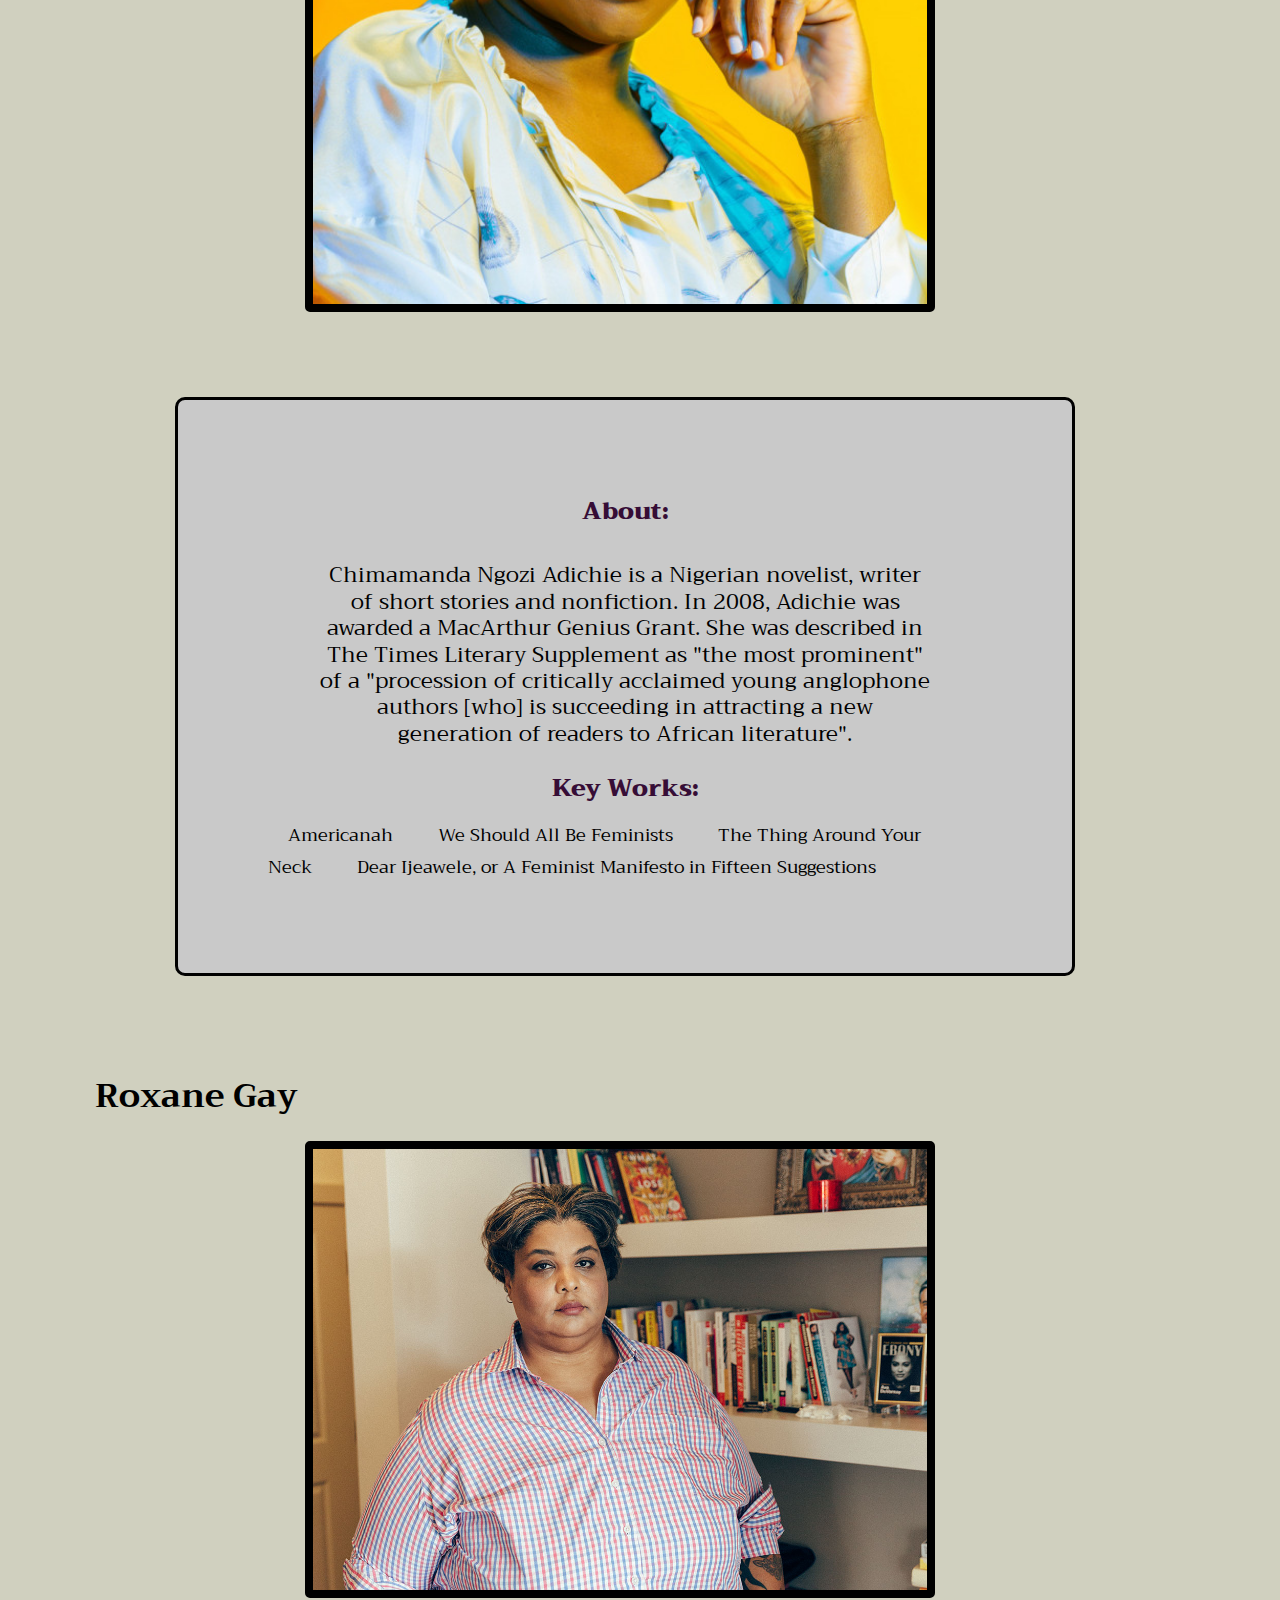
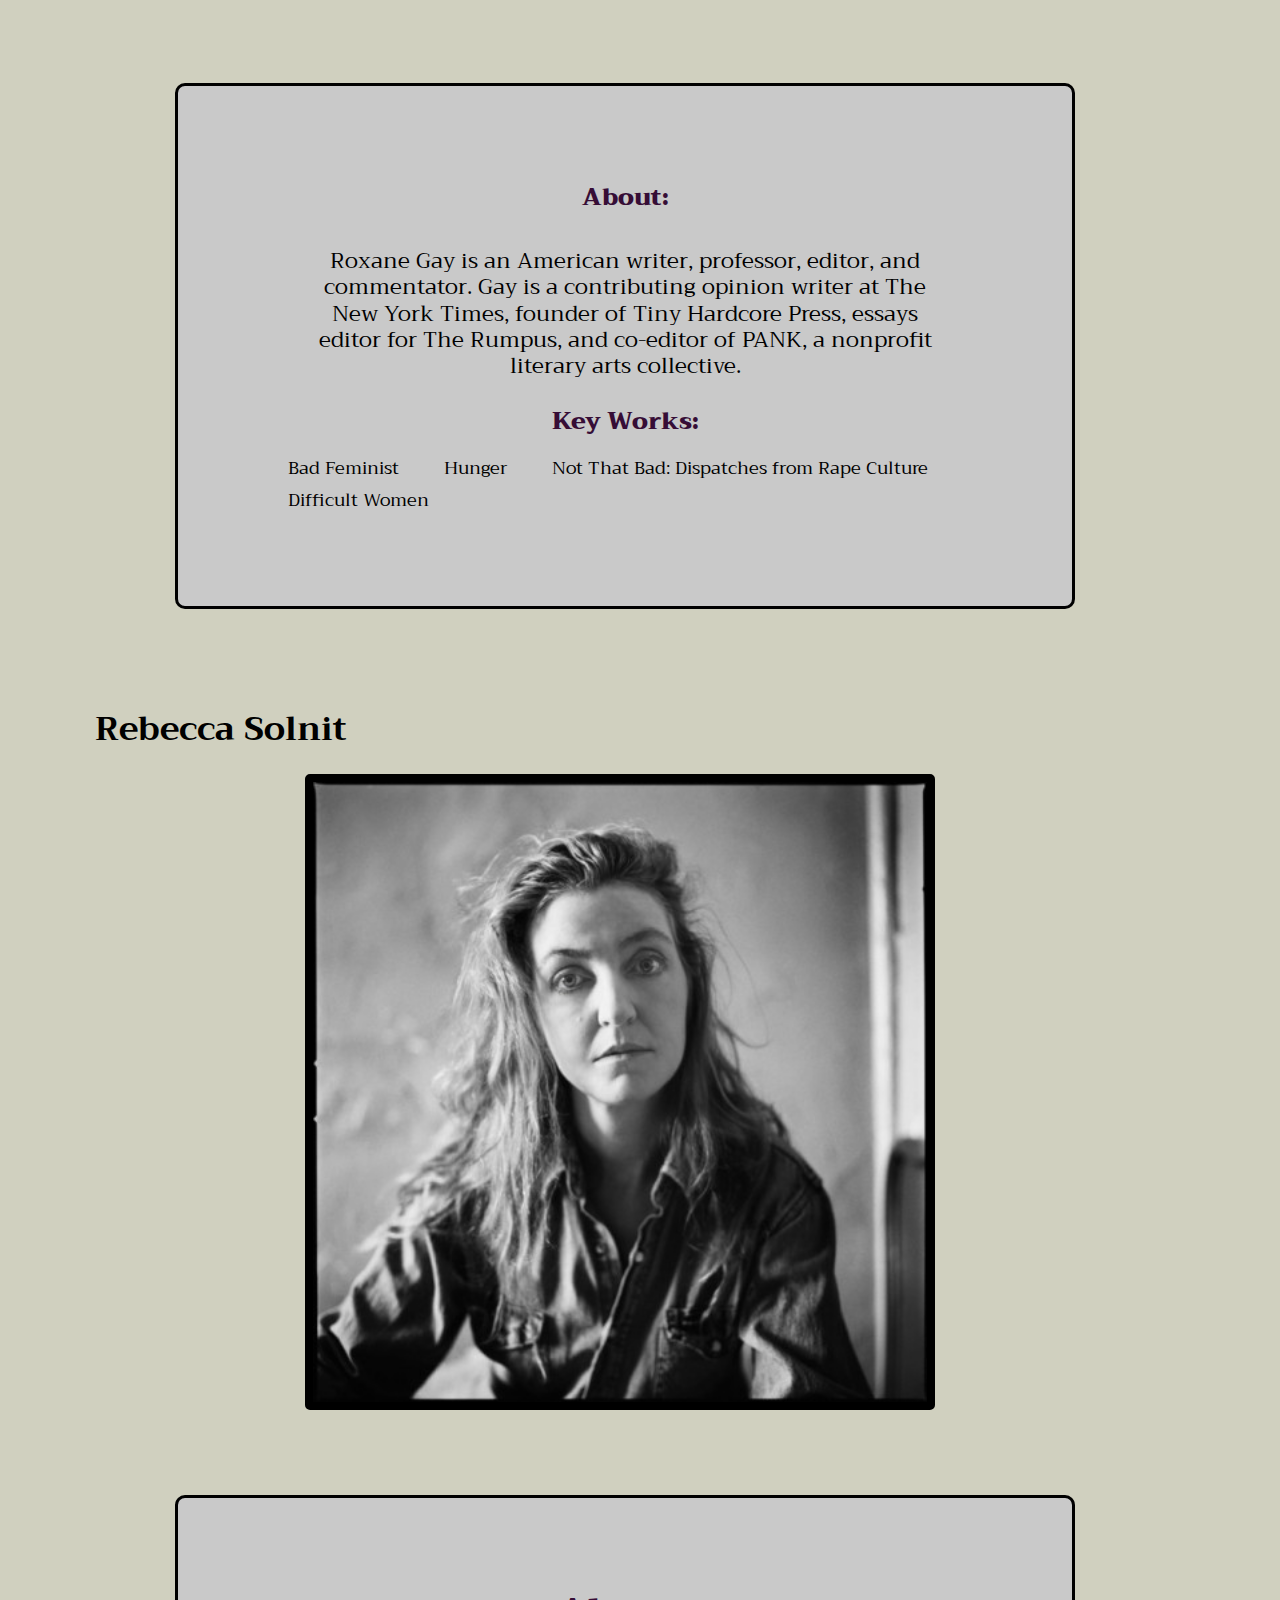
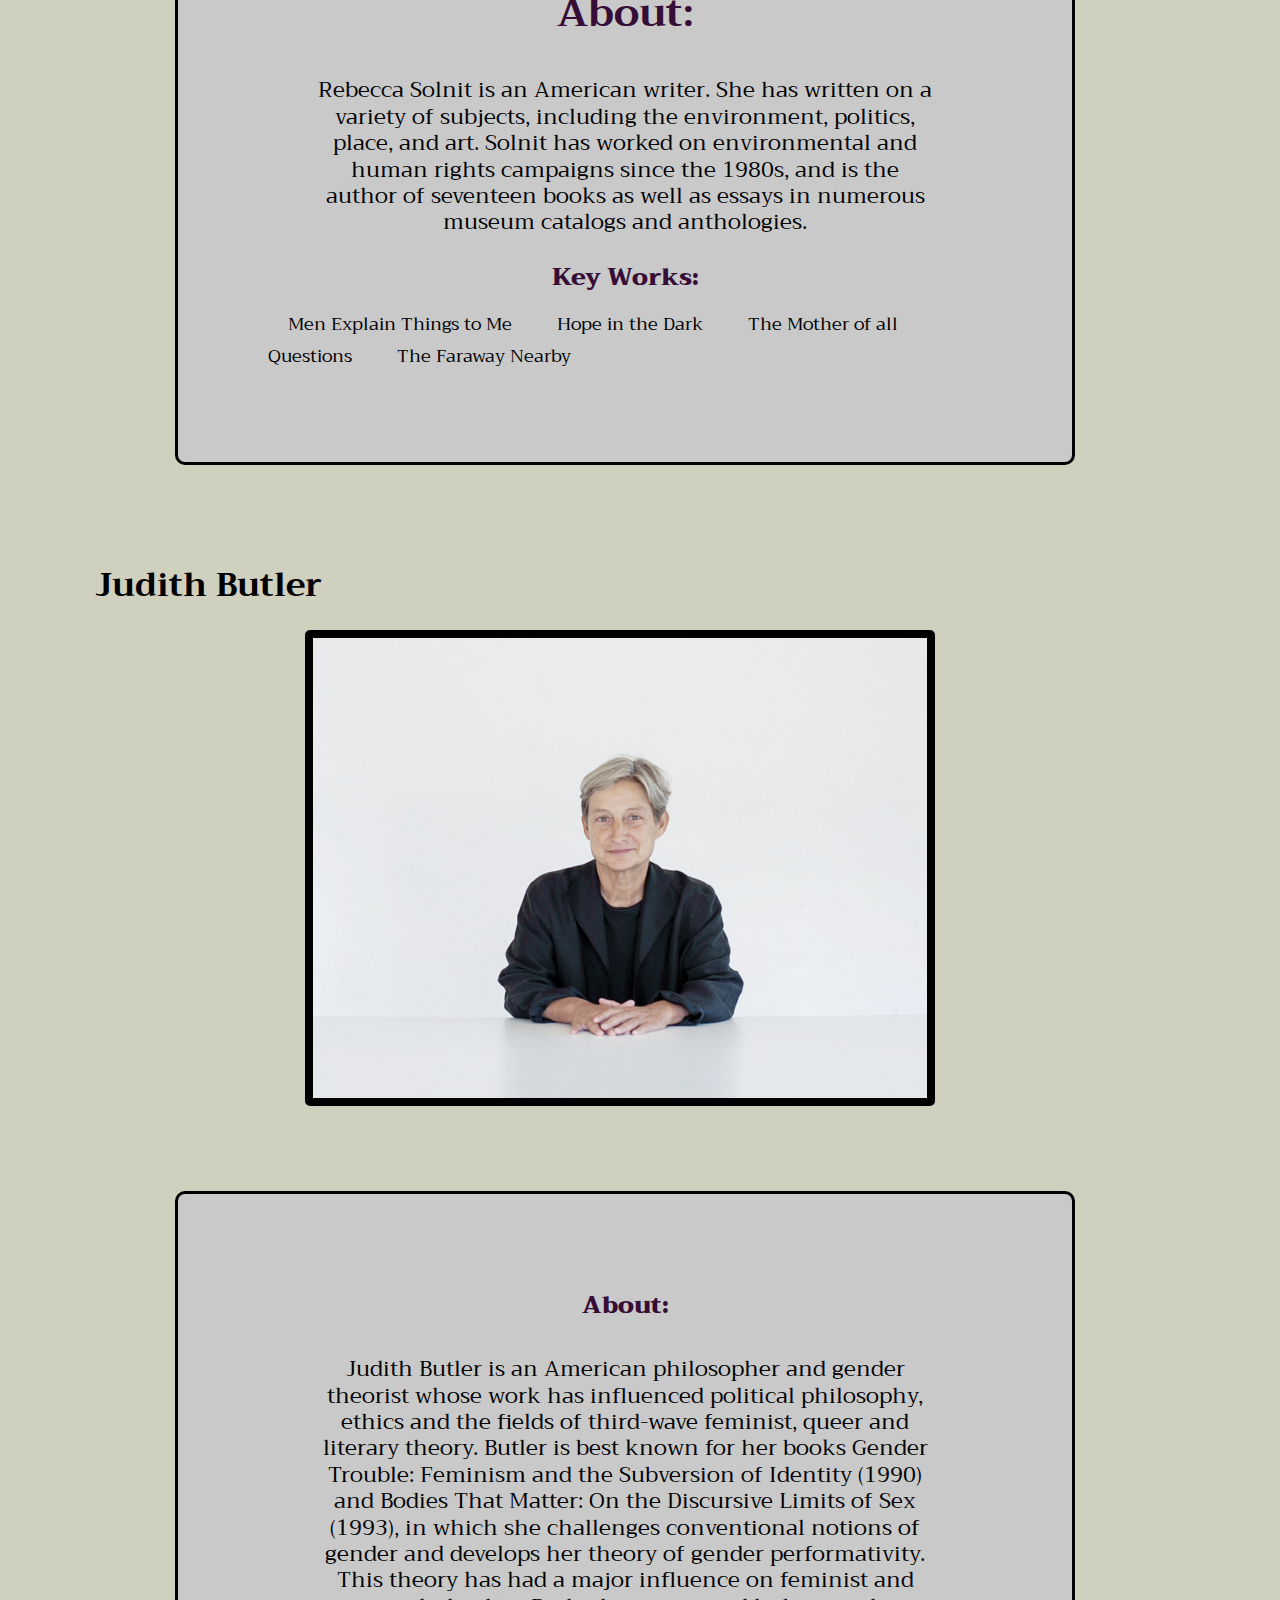
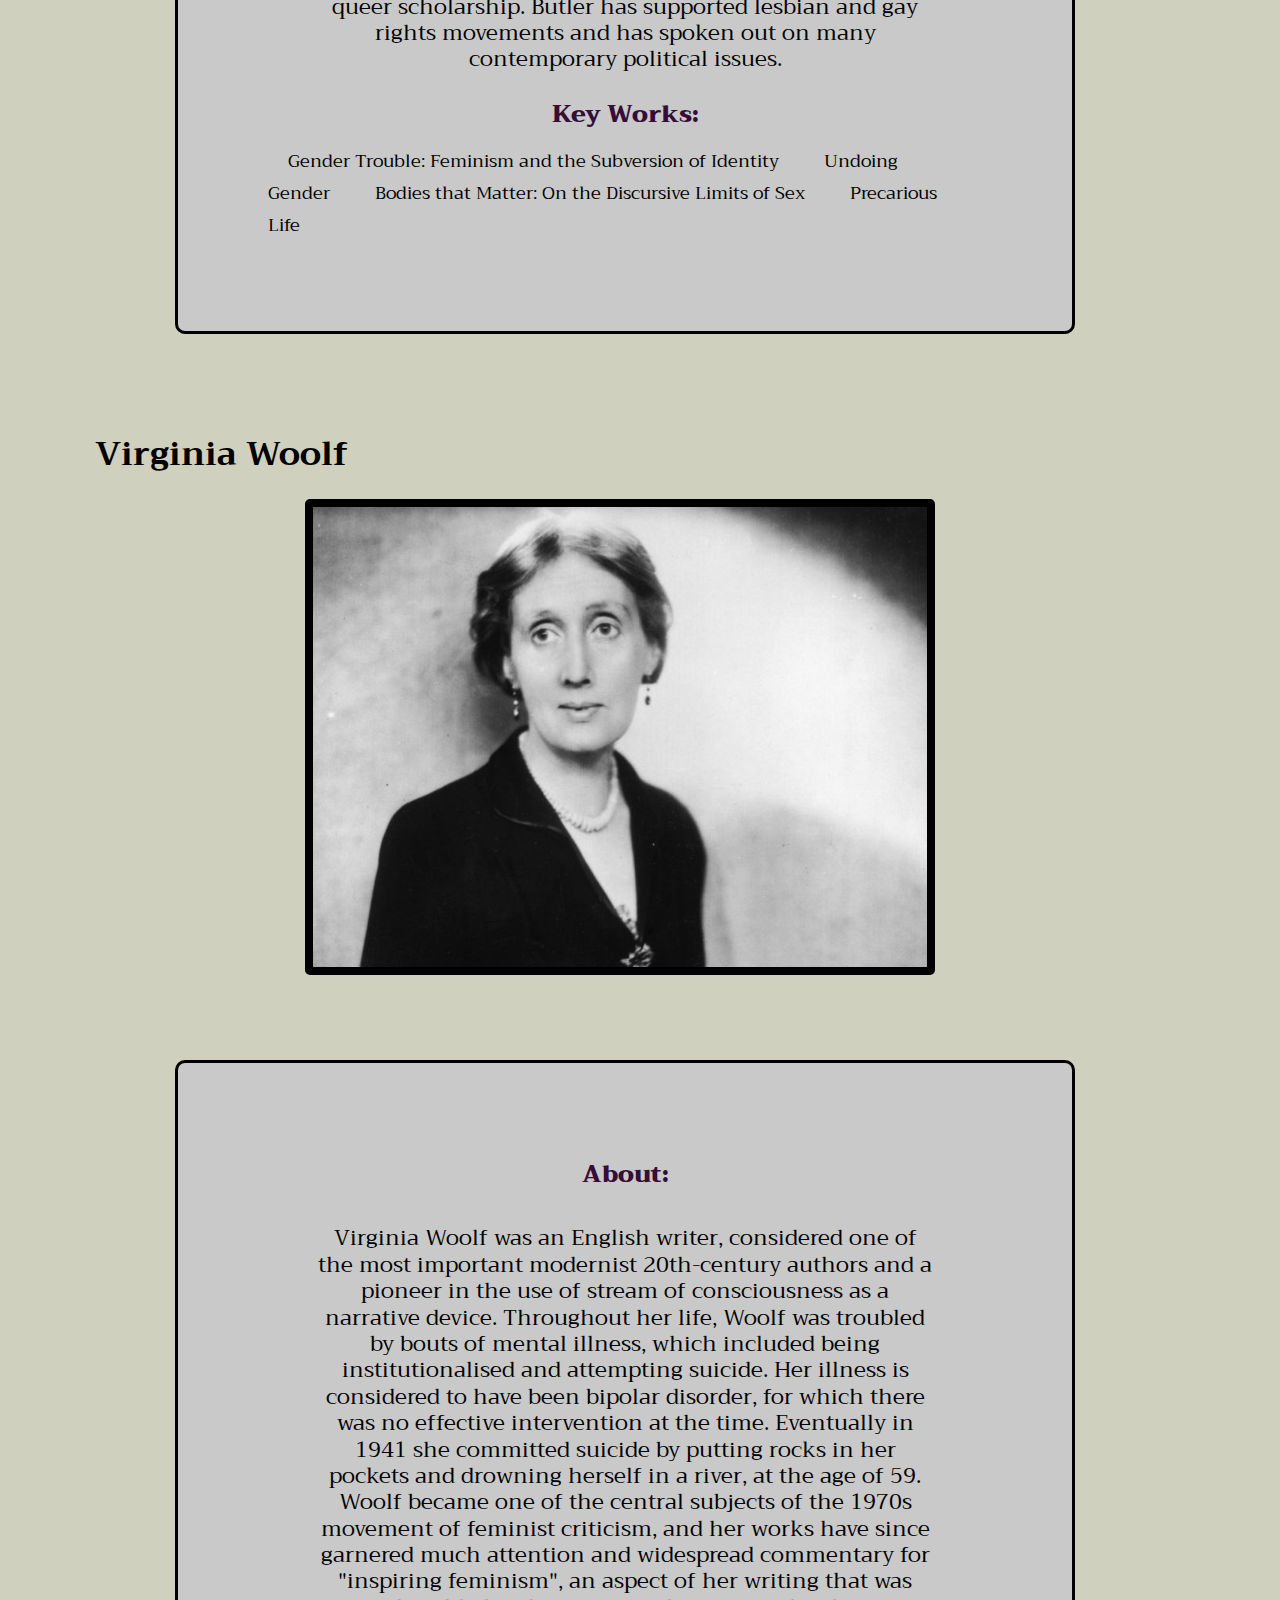
<file: literature.html>
<!DOCTYPE html>
<html lang="en">
<head>
  <meta charset="UTF-8">

  <meta name="viewport" content="width=device-width, initial-scale=1.0">

  <!-- connects to the stylesheets -->
  <link rel="stylesheet" href="css/reset.css">
  <link rel="stylesheet" href="css/style.css">

  <!-- connect to a Google font -->  
  <link rel="stylesheet" href="https://fonts.googleapis.com/css?family=Trirong">
  <!-- connect to a Font Aweseom font -->
  <link rel="stylesheet" href="https://cdnjs.cloudflare.com/ajax/libs/font-awesome/4.7.0/css/font-awesome.min.css">
  <!-- connect to a favicon -->

  <title>Women's Web - Literature</title>
</head>
<body>
  <a class="skip" href="#mainstuff">Skip to Main Content</a>
  <header>
    <nav>
        <ul>
          <li><a href="index.html">About</a></li>
          <li class="active"> <a href="literature.html">Literature</a></li>
          <li><a href="history.html">History and Politics</a></li>
          <li><a href="femdict.html">Feminist Dictionary</a></li>
          <li>&#128075;<a href="index.html">Contact</a></li>
        </ul>
    </nav>
      <!-- definitions from meriam webster -->
      <!-- interpretations from
            The Dictionary of Feminist Theory - Maggie Humm,
            Key Concepts In Post-Colonial Studies - Ashcroft, Bill, Gareth Griffiths, and Helen Tiffin,
            or myself -->
      <!-- interpretation of equity from https://everydayfeminism.com/2014/09/equality-is-not-enough/ -->

    <h1>Feminist Literature</h1>
  </header>

  <main>


    
      <h2>bell hooks</h2>
    <div class="image" id="person" tabindex="0">
      <img src="images/bell_hooks.jpg"  width="200" alt="Image of bell hooks">
      </div>
      <div class = "person text" id="person" tabindex="0">
      <h4>About:</h4>
        <p>
          bell hooks is an American author, professor, feminist, and social activist.
          hooks' writing has focused on the intersectionality of race, capitalism, and gender, and what she describes as their ability to produce and perpetuate systems of oppression and class domination. She has published over 30 books and numerous scholarly articles, appeared in documentary films, and participated in public lectures. She has addressed race, class, and gender in education, art, history, sexuality, mass media, and feminism.
        </p> 
      <h4>Key Works:</h4>
        <ul>
          <li>Feminist Theory: From Margin to Center</li>
          <li>All About Love: New Visions</li>
          <li>Ain't I a Woman?: Black Women and Feminism</li>
          <li>Feminism is for Everybody</li>
        </ul>
      </div>
      

      <h2>Simone de Beauvoir</h2>
      <div class="image" id="person" tabindex="0">
      <img src="images/simone_db.jpg"  width="200" alt="Image of Simone de Beauvoir">
      </div>
      <div class = "person text" id="person" tabindex="0">
      <h4>About:</h4>
        <p>
          Simone de Beauvoir was a French writer, intellectual, existentialist philosopher, political activist, feminist and social theorist. Though she did not consider herself a philosopher, she had a significant influence on both feminist existentialism and feminist theory.
          De Beauvoir wrote novels, essays, biographies, autobiography and monographs on philosophy, politics and social issues. She was known for her 1949 treatise The Second Sex, a detailed analysis of women's oppression and a foundational tract of contemporary feminism; and for her novels, including She Came to Stay and The Mandarins.
        </p>
      <h4>Key Works:</h4>
        <ul>
          <li>The Second Sex</li>
          <li>Woman Destroyed</li>
        </ul>
      </div>

  
      <h2>Betty Friedan</h2>
      <div class="image" id="person" tabindex="0">
      <img src="images/betty_friedan.jpg"  width="200" alt="Image of Betty Friedan">
      </div>
      <div class = "person text" id="person" tabindex="0">
      <h4>About:</h4>
        <p>
          Betty Friedan was an American feminist writer and activist. A leading figure in the women's movement in the United States, her 1963 book The Feminine Mystique is often credited with sparking the second wave of American feminism in the 20th century. In 1966, Friedan co-founded and was elected the first president of the National Organization for Women (NOW), which aimed to bring women "into the mainstream of American society now [in] fully equal partnership with men.
          Regarded as an influential author and intellectual in the United States, Friedan remained active in politics and advocacy until the late 1990s, authoring six books.
        </p>
      <h4>Key Works:</h4>
        <ul>
          <li>The Feminine Mystique</li>
        </ul>
      </div>

  
      <h2>Maya Angelou</h2>
      <div class="image" id="person" tabindex="0">
      <img src="images/maya_angelou.jpg"  width="200" alt="Image of Maya Angelou">
      </div>
      <div class = "person text" id="person" tabindex="0">
      <h4>About:</h4>
        <p>
          Maya Angelou was an American poet, singer, memoirist, and civil rights activist. She published seven autobiographies, three books of essays, several books of poetry, and is credited with a list of plays, movies, and television shows spanning over 50 years. She received dozens of awards and more than 50 honorary degrees. Angelou is best known for her series of seven autobiographies, which focus on her childhood and early adult experiences. The first, I Know Why the Caged Bird Sings (1969), tells of her life up to the age of 17 and brought her international recognition and acclaim.
          With the publication of I Know Why the Caged Bird Sings, Angelou publicly discussed aspects of her personal life. She was respected as a spokesperson for black people and women, and her works have been considered a defense of black culture. She made a deliberate attempt to challenge the common structure of the autobiography by critiquing, changing and expanding the genre. Her books center on themes such as racism, identity, family and travel.
        </p>
      <h4>Key Works:</h4>
        <ul>
          <li>I Know Why the Caged Bird Sings</li>
          <li>And Still I Rise</li>
          <li>Phenomenal Woman</li>
        </ul>
      </div>
      
    
      <h2>Alice Walker</h2>
      <div class="image" id="person" tabindex="0">
      <img src="images/alice_walker.jpg"  width="200" alt="Image of Alice Walker">
      </div>
      <div class = "person text" id="person" tabindex="0">
      <h4>About:</h4>
        <p>
          Alice Walker is an American novelist, short story writer, poet, and activist. She wrote the novel The Color Purple (1982), for which she won the National Book Award for hardcover fiction, and the Pulitzer Prize for Fiction. An avowed feminist, Walker coined the term "womanist" to mean "A black feminist or feminist of color" in 1983.
        </p>
      <h4>Key Works:</h4>
        <ul>
          <li>The Color Purple</li>
          <li>In Search of Our Mothers' Gardens</li>
        </ul>
      </div>

      <h2>Audre Lorde</h2>
      <div class="image" id="person" tabindex="0">
      <img src="images/audre_lorde.jpg"  width="200" alt="Image of Audre Lorde">
      </div>
      <div class = "person text" id="person" tabindex="0">
      <h4>About:</h4>
        <p>
          Audre Lorde was an American writer, feminist, womanist, librarian, and civil rights activist. As a poet, she is best known for technical mastery and emotional expression, as well as her poems that express anger and outrage at civil and social injustices she observed throughout her life. Her poems and prose largely deal with issues related to civil rights, feminism, and the exploration of black female identity. 
          In relation to non-intersectional feminism in the United States, Lorde famously said, "those of us who stand outside the circle of this society's definition of acceptable women; those of us who have been forged in the crucibles of difference – those of us who are poor, who are lesbians, who are Black, who are older – know that survival is not an academic skill. It is learning how to take our differences and make them strengths. For the master's tools will never dismantle the master's house. They may allow us temporarily to beat him at his own game, but they will never enable us to bring about genuine change. And this fact is only threatening to those women who still define the master's house as their only source of support."
        </p>
      <h4>Key Works:</h4>
        <ul>
          <li>Sister Outsider</li>
          <li>A Burst of Light: Essays</li>
          <li>Your Silence Will Not Protect You</li>
          <li>The Master's Tools Will Never Dismantle the Master's House</li>
        </ul>
      </div>

   
      <h2>Chimamanda Ngozi Adichie</h2>
      <div class="image" id="person" tabindex="0">
      <img src="images/chimamanda.jpg"  width="200" alt="Image of Chimamanda Ngozi Adichie">
      </div>
      <div class = "person text" id="person" tabindex="0">
      <h4>About:</h4>
        <p>
          Chimamanda Ngozi Adichie is a Nigerian novelist, writer of short stories and nonfiction.
          In 2008, Adichie was awarded a MacArthur Genius Grant. She was described in The Times Literary Supplement as "the most prominent" of a "procession of critically acclaimed young anglophone authors [who] is succeeding in attracting a new generation of readers to African literature".
        </p>
      <h4>Key Works:</h4>
        <ul>
          <li>Americanah</li>
          <li>We Should All Be Feminists</li>
          <li>The Thing Around Your Neck</li>
          <li>Dear Ijeawele, or A Feminist Manifesto in Fifteen Suggestions</li>
        </ul>
      </div>

      <h2>Roxane Gay</h2>
      <div class="image" id="person" tabindex="0">
      <img src="images/roxane_gay.jpg"  width="200" alt="Image of Roxane Gay">
      </div>
      <div class = "person text" id="person" tabindex="0">
      <h4>About:</h4>
        <p>
          Roxane Gay is an American writer, professor, editor, and commentator.
          Gay is a contributing opinion writer at The New York Times, founder of Tiny Hardcore Press, essays editor for The Rumpus, and co-editor of PANK, a nonprofit literary arts collective.
        </p>
      <h4>Key Works:</h4>
        <ul>
          <li>Bad Feminist</li>
          <li>Hunger</li>
          <li>Not That Bad: Dispatches from Rape Culture</li>
          <li>Difficult Women</li>
        </ul>
      </div>

      <h2>Rebecca Solnit</h2>
      <div class="image" id="person" tabindex="0">
      <img src="images/rebecca_solnit.jpg"  width="200" alt="Image of Rebecca Solnit">
      </div>
      <div class = "person text" id="person" tabindex="0">
      <h3>About:</h3>
        <p>
          Rebecca Solnit is an American writer. She has written on a variety of subjects, including the environment, politics, place, and art.
          Solnit has worked on environmental and human rights campaigns since the 1980s, and is the author of seventeen books as well as essays in numerous museum catalogs and anthologies.
        </p>
      <h4>Key Works:</h4>
        <ul>
          <li>Men Explain Things to Me</li>
          <li>Hope in the Dark</li>
          <li>The Mother of all Questions</li>
          <li>The Faraway Nearby</li>
        </ul>
      </div>

  
      <h2>Judith Butler</h2>
      <div class="image" id="person" tabindex="0">
      <img src="images/judith_butler.jpg"  width="200" alt="Image of Judith Butler">
      </div>
      <div class = "person text" id="person" tabindex="0">
      <h4>About:</h4>
        <p>
          Judith Butler is an American philosopher and gender theorist whose work has influenced political philosophy, ethics and the fields of third-wave feminist, queer and literary theory.
          Butler is best known for her books Gender Trouble: Feminism and the Subversion of Identity (1990) and Bodies That Matter: On the Discursive Limits of Sex (1993), in which she challenges conventional notions of gender and develops her theory of gender performativity. This theory has had a major influence on feminist and queer scholarship.
          Butler has supported lesbian and gay rights movements and has spoken out on many contemporary political issues.
        </p>
      <h4>Key Works:</h4>
        <ul>
          <li>Gender Trouble: Feminism and the Subversion of Identity</li>
          <li>Undoing Gender</li>
          <li>Bodies that Matter: On the Discursive Limits of Sex</li>
          <li>Precarious Life</li>
        </ul>
      </div>

      <h2>Virginia Woolf</h2>
      <div class="image" id="person" tabindex="0">
      <img src="images/virginia_woolf.jpg"  width="200" alt="Image of Virginia Woolf">
      </div>
      <div class = "person text" id="person" tabindex="0">
      <h4>About:</h4>
        <p>
          Virginia Woolf was an English writer, considered one of the most important modernist 20th-century authors and a pioneer in the use of stream of consciousness as a narrative device.
          Throughout her life, Woolf was troubled by bouts of mental illness, which included being institutionalised and attempting suicide. Her illness is considered to have been bipolar disorder, for which there was no effective intervention at the time. Eventually in 1941 she committed suicide by putting rocks in her pockets and drowning herself in a river, at the age of 59.
          Woolf became one of the central subjects of the 1970s movement of feminist criticism, and her works have since garnered much attention and widespread commentary for "inspiring feminism", an aspect of her writing that was unheralded earlier. Some of her writing has been considered offensive and has been criticised for a number of complex and controversial views, including anti-semitism and elitism.
        </p>
      <h4>Key Works:</h4>
        <ul>
          <li>A Room of One's Own</li>
          <li>The Waves</li>
          <li>Mrs Dalloway</li>
          <li>To the Lighthouse</li>
        </ul>
      </div>

      <h2>Jane Austen</h2>
      <div class="image" id="person" tabindex="0">
      <img src="images/jane_austen.jpg"  width="200" alt="Image of Jane Austen">
      </div>
      <div class = "person text" id="person" tabindex="0">
      <h4>About:</h4>
        <p>
          Jane Austen was an English novelist known primarily for her six major novels, which interpret, critique and comment upon the British landed gentry at the end of the 18th century. Austen's plots often explore the dependence of women on marriage in the pursuit of favourable social standing and economic security. Her use of biting irony, along with her realism, humour, and social commentary, have long earned her acclaim among critics, scholars, and popular audiences alike.
        </p>
      <h4>Key Works:</h4>
        <ul>
          <li>Pride and Prejudice</li>
          <li>Emma</li>
          <li>Persuasion</li>
          <li>Sense and Sensibility</li>
        </ul>
      </div>
      
 
      <h2>Charlotte, Emily, and Anne Brontë</h2>
      <div class="image" id="person" tabindex="0">
      <img src="images/bronte_sisters.jpg"  width="200" alt="Image of Charlotte, Emily, and Anne Brontë">
      </div>
      <div class = "person text" id="person" tabindex="0">
      <h4>About:</h4>
        <p>
          The Brontës were a nineteenth-century literary family from England. The sisters, Charlotte, Emily, and Anne, are well known as poets and novelists. Like many contemporary female writers, they originally published their poems and novels under male pseudonyms: Currer, Ellis, and Acton Bell. Their stories immediately attracted attention for their passion and originality. Charlotte's Jane Eyre was the first to know success, while Emily's Wuthering Heights, Anne's The Tenant of Wildfell Hall and other works were later to be accepted as masterpieces of literature.
        </p>
      <h4>Key Works:</h4>
        <ul>
          <li>Jane Eyre (Charlotte)</li>
          <li>Wuthering Heights (Emily)</li>
          <li>The Tenant of Wildfell Hall (Anne)</li>
        </ul>
      </div>

  
      <h2>Emily Dickinson</h2>
      <div class="image" id="person" tabindex="0">
      <img src="images/emily_d.jpg"  width="200" alt="Image of Emily Dickinson">
      </div>
      <div class = "person text" id="person" tabindex="0">
      <h4>About:</h4>
        <p>
          Emily Dickinson was an American poet.
          Dickinson lived much of her life in reclusive isolation. Considered an eccentric by locals, she developed a noted penchant for white clothing and became known for her reluctance to greet guests or, later in life, to even leave her bedroom. Dickinson never married, and most friendships between her and others depended entirely upon correspondence. She was a recluse for the later years of her life.
          While Dickinson was a prolific private poet, fewer than a dozen of her nearly 1,800 poems were published during her lifetime. Many of her poems deal with themes of death and immortality, two recurring topics in letters to her friends.
        </p>
      <h4>Key Works:</h4>
        <ul>
          <li>Because I could not stop for Death</li>
          <li>Success is Counted Sweetest</li>
        </ul>
      </div>

      <h2>Phillis Wheatley</h2>
      <div class="image" id="person" tabindex="0">
      <img src="images/phillis_w.jpg"  width="200" alt="Image of Phillis Wheatley">
      </div>
      <div class = "person text" id="person" tabindex="0">
      <h4>About:</h4>
        <p>
          Phillis Wheatley was the first published African-American female poet. Born in West Africa, she was sold into slavery at the age of seven or eight and transported to North America. She was purchased by the Wheatley family of Boston, who taught her to read and write and encouraged her poetry when they saw her talent.
          Wheatley was emancipated shortly after the publication of her book. She married in 1778, but after the inprisonment and death of her hsuband, fell into poverty and died of illness.
        </p>
      <h4>Key Works:</h4>
        <ul>
          <li>On Being Brought from Africa to America</li>
        </ul>
      </div>

      <h2>J.K. Rowling</h2>
      <div class="image" id="person" tabindex="0">
      <img src="images/jk_rowling.jpg"  width="200" alt="Image of J.K. Rowling">
      </div>
      <div class = "person text" id="person" tabindex="0">
      <h4>About:</h4>
        <p>
          J. K. Rowling is a British novelist, philanthropist, film producer, television producer and screenwriter, best known for writing the Harry Potter fantasy series. The books have won multiple awards, and sold more than 500 million copies, becoming the best-selling book series in history.
          Rowling has lived a "rags to riches" life story, in which she progressed from living on state benefits to being the world's first billionaire author. She lost her billionaire status after giving away much of her earnings to charity, but remains one of the wealthiest people in the world. She has supported charities, including Comic Relief, One Parent Families and Multiple Sclerosis Society of Great Britain, and launched her own charity, Lumos.
        </p>
      <h4>Key Works:</h4>
        <ul>
          <li>All things Harry Potter</li>
        </ul>
      </div>

      <h2>Agatha Christie </h2>
      <div class="image" id="person" tabindex="0">
      <img src="images/agatha.jpg"  width="200" alt="Image of Agatha Christie">
      </div>
      <div class = "person text" id="person" tabindex="0">
      <h4>About:</h4>
        <p>
          Agatha Christie was an English writer. She is known for her 66 detective novels and 14 short story collections. Christie also wrote the world's longest-running play, a murder mystery, The Mousetrap, and, under the pen name Mary Westmacott, six romances.
          Guinness World Records lists Christie as the best-selling novelist of all time. Her novels have sold roughly 2 billion copies, and her estate claims that her works come third in the rankings of the world's most-widely published books, behind only Shakespeare's works and the Bible.
        </p>
      <h4>Key Works:</h4>
        <ul>
          <li>And Then There Were None</li>
          <li>Murder on the Orient Express</li>
          <li>The A.B.C. Murders</li>
          <li>The Murder of Roger Ackroyd</li>
        </ul>
      </div>

    </main>
    <footer>
      <!-- <p class="thanks"> -->
      <div class = "thanks" id="thankstext" tabindex="0">
        Thanks for visiting! <i class="far fa-grin"> </i>
      <p>Original content created by Kelsey Toporski 2019</p>
      <a href="#top" class="tops">Back to Top</a>
    </div>
    </footer>
  </body>
</html>
</file>
<file: css/style.css>
body{
    padding: 25px;
    background-color: #d0d0bf;
    font-size: 18px;
    margin:10px;
    /* margin: 20px 110px 20px 70px; */
    font-family: "Trirong", serif;
    align-content: left;
  }
  .womens-image{
    /* background-color: #000000; */
    color: ivory;
    width: 100%;
    padding: auto;
    margin: 2px -25px 2px 0px;;
    /* margin-left: 50px;
    margin-right: 50px; */
    border-radius: 5px;
    display: flex;
    justify-content: center;
  }
  img{
    background-color:black;
    color: ivory;
    width: 100%;
    padding: 5px;
    margin: 5px 5px 5px 5px;
    border: 3px solid black; 
    border-radius: 5px;
    /* display: flex;
    justify-content: center; */
  }
  .image{
    display: flex;
    justify-content: center; 
  }
    
  .active{
    text-decoration-color: yellow;
    text-decoration-line: overline;
    text-decoration-thickness: 10px; 
    background-color: rgb(216, 216, 205);
    font-weight: bold;
  }

  .container div{
    border-radius: 10px;
    border: 3px solid black;
    padding: 20px 20px 20px 20px;
    background-color: #c9c9c9; 
    margin-top: 20px;
  }

  .intro{
    background-image: url(../images/women_march_me.jpg);
    background-color: #cbcbcb;
    min-height: 600px;
    background-attachment: fixed;
    background-position: center;
    background-repeat:no-repeat;
    background-size: cover;
    color: aliceblue;
    transition-property: border-radius, color, width; 
    transition-duration: 3s;
    transition-timing-function: ease-in;
    transition-delay: .25s;
    /* display: flex; */
    /* justify-content: center; */
  }

  .intro:hover {
    filter:contrast(65%);
    color:#FFFFFF;
    width: 900px;
    border-radius:100%;
    display: flex;
    justify-content: center;
  }


  li{
    display: inline;
    padding: 0px 0px 0px 0px;
    text-align: right;
  }

  .active{
    text-decoration-color: yellow;
    text-decoration-line: overline;
    text-decoration-thickness: 5px; 
    background-color: rgb(216, 216, 205);
    font-weight: bold;
  }

   a.skip{
    background: white;
    padding: 6px;
    -webkit-transition: top 1s ease-out;
    transition: left 1s ease-out;
    z-index: 1;
    position: absolute;
    left: -400px;
    top: -200px; 
  }

  .skip:focus{
  top: 20px ;
  left: 0px;
  text-decoration-color: yellow;
  text-decoration-line: overline;
  text-decoration-thickness: 10px;
  background-color: rgb(216, 216, 205);
  color: blue;
  font-weight: bold;
}

  /* ADD NAV // Fix errors on inspectors*/

  nav ul{
    display: flex;
    flex-direction: column;
    flex-wrap: wrap;
    align-items: self-start;;
    padding: 0px 10px -20px 0px;
    margin: 10px 10px -20px 0px;
    text-align: right;
    font-family: "Trirong", serif;
    font-size: 18px;
    color: rgb(54, 13, 54)
  }
  nav a:focus{
    text-decoration-color: yellow;
    text-decoration-line: overline;
    text-decoration-thickness: 10px;
    font-weight: bold;
    }


  h1{
    font-family: "Trirong", serif;
    line-height: normal;
    color: rgb(54, 13, 54);
    font-size: 21pt;
    font-weight: bold;
    margin-top: 70px;
    margin-bottom: 25px;
    text-align: center;
  }

  h2{
    font-family: "Trirong", serif;
    line-height: normal;
    color: #000000;
    font-size: 18pt;
    line-height: 80px;
    font-weight: bold;
    margin: 40px 0px 0px 0px;
  }

  h3{
    font-family: "Trirong", serif;
    line-height: normal;
    color: rgb(54, 13, 54);
    font-size: 15pt;
    font-weight: bold;
    font-style: bold;
    margin-top: -10px;
    margin-bottom: 10px;
    text-align: center;
  }
  h4{
    font-family: "Trirong", serif;
    line-height: normal;
    color: rgb(54, 13, 54);
    font-size: 18pt;
    font-weight: bolder;
    margin-top: normal;
    margin-bottom: 10px;
    text-align: center;
  }


  p{
    font-family: "Trirong", serif;
    /* padding: 100px 0px 0px 0px; */
    color: black;
    line-height: 20px;
    margin: auto;
    text-align: left;
  }
  div p{
    font-family: "Trirong", serif;
    text-align: center;
    font-size: 18px;
    padding: 5px 0px 5px 10px;
    line-height: 1.2;
  }
  .disclaimer{
    width: fit-content;
    position:relative;
    top: 100px;
    width: 100%;
    color: rgb(54, 13, 54);
    font-weight: bold;
    text-align: center;
    margin-bottom: -150px;
    padding: 20px 20px 20px 20px;
    font-family: "Trirong", serif;
   }
  footer p{
    font-family: "Trirong", serif;
    font-size: 12pt;
    font-weight: bold;
    color: black;
    text-align: center;
    margin-top: 25px;
  } 
  footer{
    margin-top: 280px;
    margin-bottom: 150px;
  }

input[type=text], select, textarea {
  width: 100%;
  padding: 10px; 
  border: -2px solid #ccc; 
  border-radius: 4px; 
  box-sizing: border-box; 
  margin-top: 6px; 
  margin-bottom: 12px; 
  resize: vertical 
}

input[type=submit] {
  background-color: #04AA6D;
  color: rgb(0, 0, 0);
  font-weight: bold;
  padding: 9px 15px;
  border: none;
  border-radius: 4px;
  cursor: pointer;
}

.person{
  /* font-family: 'Courier New', Courier, monospace; */
  font-family: "Trirong", serif;
  font-weight: bold;
  text-align: left; 
  margin: 10px 70px 10px 70px; 
  border-radius: 10px;
  border: 3px solid black;
  padding: 20px 20px 20px 20px;
  background-color: #c9c9c9;
} 

dl{
  display: grid;
  /* grid-template-columns: 15% 38% 38%; */
  grid-template-columns: 95%;
  row-gap: 20px;
  column-gap: 65px;
  margin: auto;
  padding: 10px;
  border-radius: 25px;
  border: #000000 2px solid;

}

dt{
  text-align: center;
  font-family: "Trirong", serif;
  font-weight: bold;

}
dd{
  text-align: left;
  font-family: "Trirong", serif;
  font-weight: bold;
}
.thanks{
  width: fit-content;
   position:relative;
   top: 100px;
   width: 100%;
   color: rgb(54, 13, 54);
   font-weight: bold;
   text-align: center;
   margin-top: -55px;
   margin-bottom: 10px;
   /* font-size: 20px; */
  }
  .key{
    font-family: "Trirong", serif;
    font-weight: bold;
    text-align: center; 
    margin-bottom: 7px;
    margin-top: 15px;
  } 
  
 

  @media only screen and (min-width: 780px) {
    img{
      background-color:black;
      color: ivory;
      width: 70%;
      padding: 5px;
      margin: 5px 5px 5px 5px;
      border: 3px solid black; 
      border-radius: 5px;
      /* display: flex;
      justify-content: center; */
    }

  }

  @media screen and (min-width: 1200px) {
  
    body{
      
      margin: 200px 110px 200px 70px;
  
    }
    .womens-image{
      /* background-color: #000000; */
      color: ivory;
      width: 60%;
      padding: auto;
      margin-left: 50px;
      margin-right: 50px;
      border-radius: 5px;
      display: flex;
      justify-content: center;
    }
    img{
      background-color:black;
      color: ivory;
      width: 60%;
      padding: 5px;
      margin: 5px 5px 5px 5px;
      border: 3px solid black; 
      border-radius: 5px;
      /* display: flex;
      justify-content: center; */
    }
    .image{
      display: flex;
      justify-content: center; 
    }
      
    .active{
      text-decoration-color: yellow;
      text-decoration-line: overline;
      text-decoration-thickness: 10px; 
      background-color: rgb(216, 216, 205);
      font-weight: bold;
    }
  
    .container{
      display: grid;
      width: 100%;
      grid-template-columns: 1fr;
      justify-content: center;
      row-gap: 25px;
      /* margin: auto; */
    }

    .intro{
      background-image: url(../images/women_march_me.jpg);
      background-color: #cbcbcb;
      min-height: 800px;
      background-attachment: fixed;
      background-position: center;
      background-repeat:no-repeat;
      background-size: cover;
      color: aliceblue;
      transition-property: border-radius, color, width; 
      transition-duration: 3s;
      transition-timing-function: ease-in;
      transition-delay: .25s;
      display: flex;
      justify-content: center;
    }
  
    .intro:hover {
      filter:contrast(65%);
      color:#FFFFFF;
      width: 900px;
      border-radius:100%;
      display: flex;
      justify-content: center;
    }
  
  
    li{
      display: inline;
      padding: 20px 20px 20px 20px;
      text-align: right;
    }
  
    .active{
      text-decoration-color: yellow;
      text-decoration-line: overline;
      text-decoration-thickness: 10px; 
      background-color: rgb(216, 216, 205);
      font-weight: bold;
    }
  
     a.skip{
      background: white;
      padding: 6px;
      -webkit-transition: top 1s ease-out;
      transition: left 1s ease-out;
      z-index: 1;
      position: absolute;
      left: -400px;
      top: -200px; 
    }
  
    .skip:focus{
    top: 20px ;
    left: 0px;
    text-decoration-color: yellow;
    text-decoration-line: overline;
    text-decoration-thickness: 10px;
    background-color: rgb(216, 216, 205);
    color: blue;
    font-weight: bold;
  }
  

  
    nav ul{
      display: flex;
      flex-direction: row;
      flex-wrap: wrap;
      padding: -70px 0px 10px 0px;
      margin: -180px 0px 20px 0px;
      text-align: right;
      font-family: "Trirong", serif;
      font-size: larger;
      color: rgb(54, 13, 54)
    }
    nav a:focus{
      text-decoration-color: yellow;
      text-decoration-line: overline;
      text-decoration-thickness: 10px;
      font-weight: bold;
      }
  
  
    h1{
      font-family: "Trirong", serif;
      line-height: normal;
      color: rgb(54, 13, 54);
      font-size: 30pt;
      font-weight: bold;
      margin-top: 70px;
      margin-bottom: 25px;
      text-align: center;
    }
  
    h2{
      font-family: "Trirong", serif;
      line-height: normal;
      color: #000000;
      font-size: 25pt;
      line-height: 80px;
      font-weight: bold;
      margin: 40px 0px 0px 0px;
    }
  
    h3{
      font-family: "Trirong", serif;
      line-height: normal;
      color: rgb(54, 13, 54);
      font-size: 30pt;
      font-weight: bold;
      font-style: bold;
      margin-top: -10px;
      margin-bottom: 10px;
      text-align: center;
    }
    h4{
      font-family: "Trirong", serif;
      line-height: normal;
      color: rgb(54, 13, 54);
      font-size: 18pt;
      font-weight: bolder;
      margin-top: normal;
      margin-bottom: 10px;
      text-align: center;
    }
  
  
    p{
      font-family: "Trirong", serif;
      padding: 10px 0px 0px 10px;
      color: black;
      line-height: 20px;
      margin: auto;
      text-align: left;
    }
    div p{
      font-family: "Trirong", serif;
      text-align: center;
      font-size: 22px;
      padding: 20px 50px 20px 50px;
      margin: auto;
      line-height: 1.2;
    }
    footer p{
      font-family: "Trirong", serif;
      font-size: 12pt;
      font-weight: bold;
      color: black;
      text-align: center;
      margin-top: 25px;
    } 
    footer{
      margin-top: 280px;
      margin-bottom: -135px;
    }
  
  input[type=text], select, textarea {
    width: 100%;
    padding: 12px; 
    border: 1px solid #ccc; 
    border-radius: 4px; 
    box-sizing: border-box; 
    margin-top: 6px; 
    margin-bottom: 16px; 
    resize: vertical;
  
  }
  
  input[type=submit] {
    background-color: #04AA6D;
    color: rgb(0, 0, 0);
    font-weight: bold;
    padding: 12px 20px;
    border: none;
    border-radius: 4px;
    cursor: pointer;
  }
  
  .person{
    /* font-family: 'Courier New', Courier, monospace; */
    font-family: "Trirong", serif;
    font-weight: bold;
    text-align: left; 
    margin: 80px 70px 80px 80px; 
    border-radius: 10px;
    border: 3px solid black;
    padding: 90px 90px 90px 90px;
    background-color: #c9c9c9;
  } 
  
  dl{
    display: grid;
    grid-template-columns: 15% 38% 38%;
    row-gap: 40px;
    column-gap: 65px;
    margin: auto;
    padding: 80px 70px 80px 80px;
    border-radius: 25px;
    border: #000000 2px solid;
  }
  
  dt{
    text-align: left;
    font-family: "Trirong", serif;
  }
  dd{
    text-align: left;
    font-family: "Trirong", serif;
  }
  .thanks{
    width: fit-content;
     position:relative;
     top: 100px;
     width: 100%;
     color: rgb(54, 13, 54);
     font-weight: bold;
     text-align: center;
     margin-top: -55px;
     margin-bottom: 10px;
     font-size: 20px;
    }
    .key{
      font-family: "Trirong", serif;
      font-weight: bold;
      text-align: center; 
      margin-bottom: 7px;
      margin-top: 15px;
    } 

  }

   @media screen and (prefers-reduced-motion: reduce){
    /*Turn off transition*/
    .intro:hover {
      -webkit-transition: initial; /* sets to default setting */
      transition: initial; /* sets to default setting */
    }
  }
</file>
